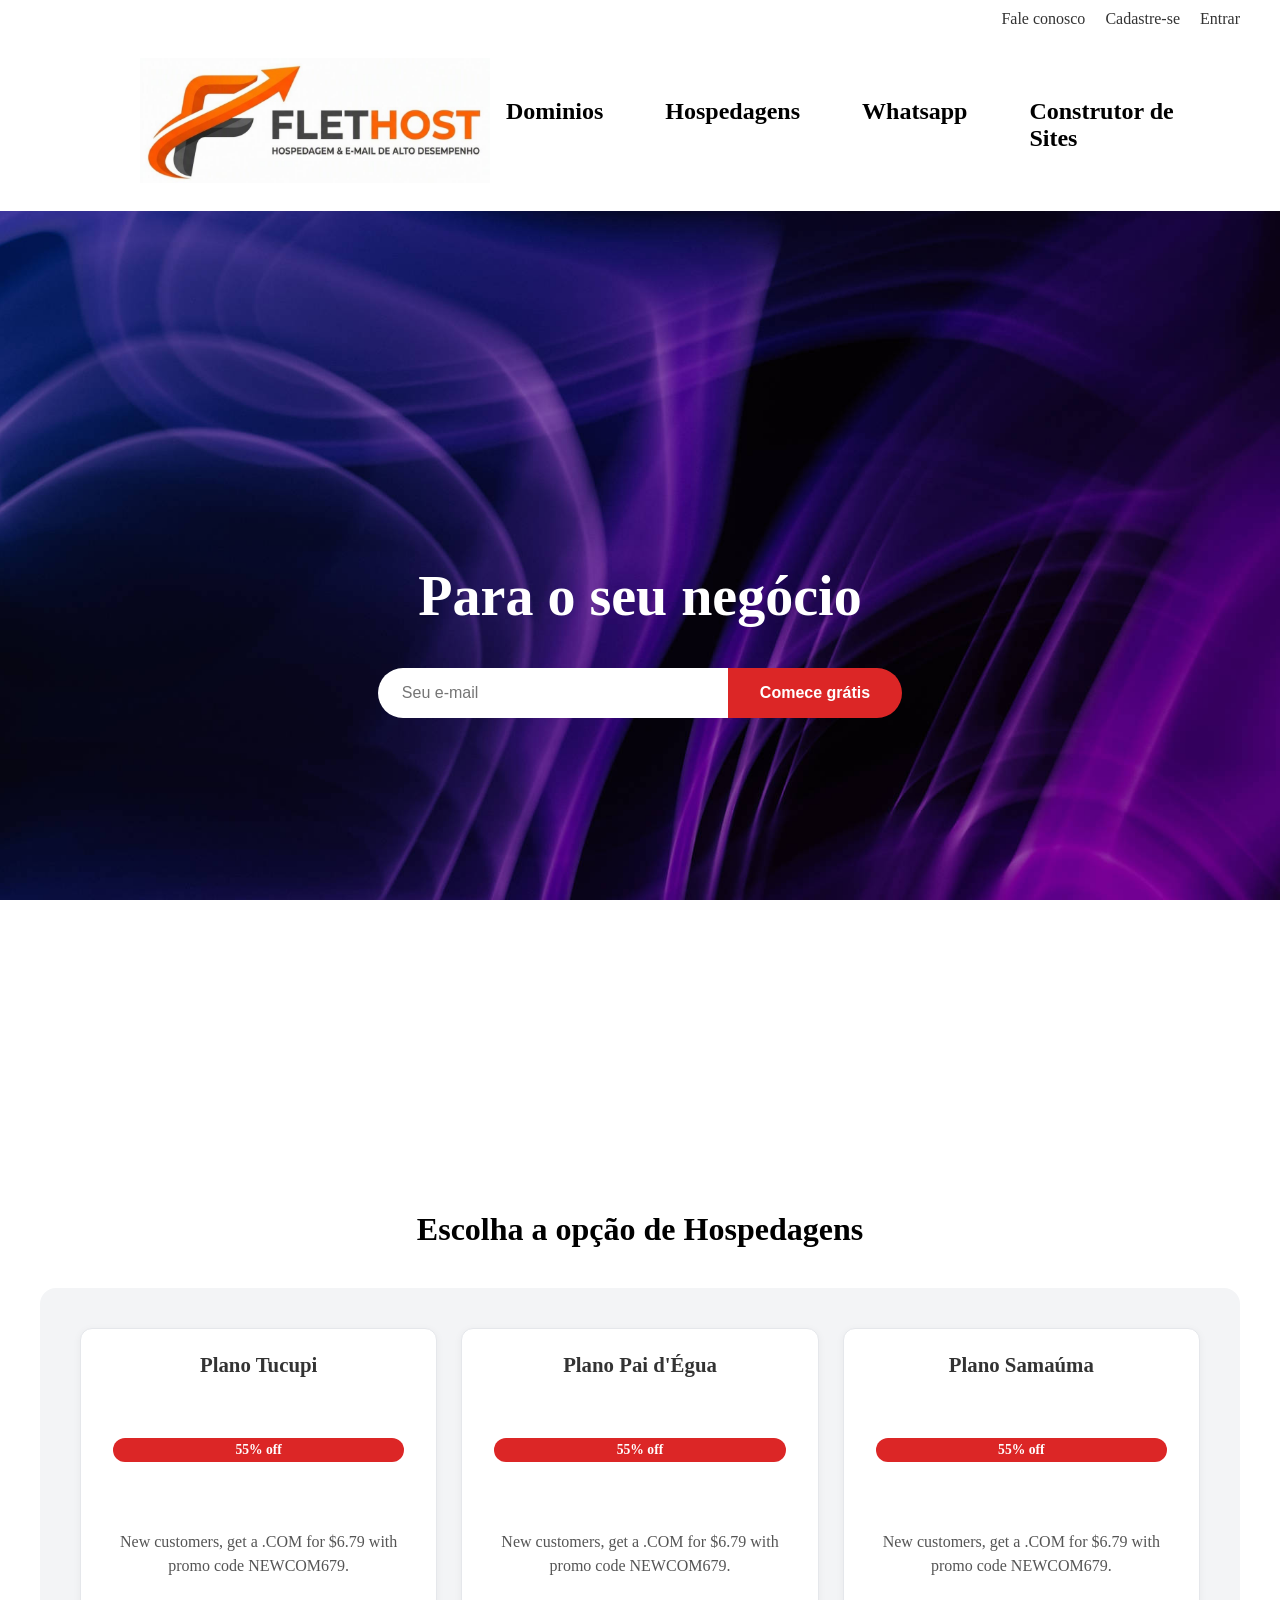
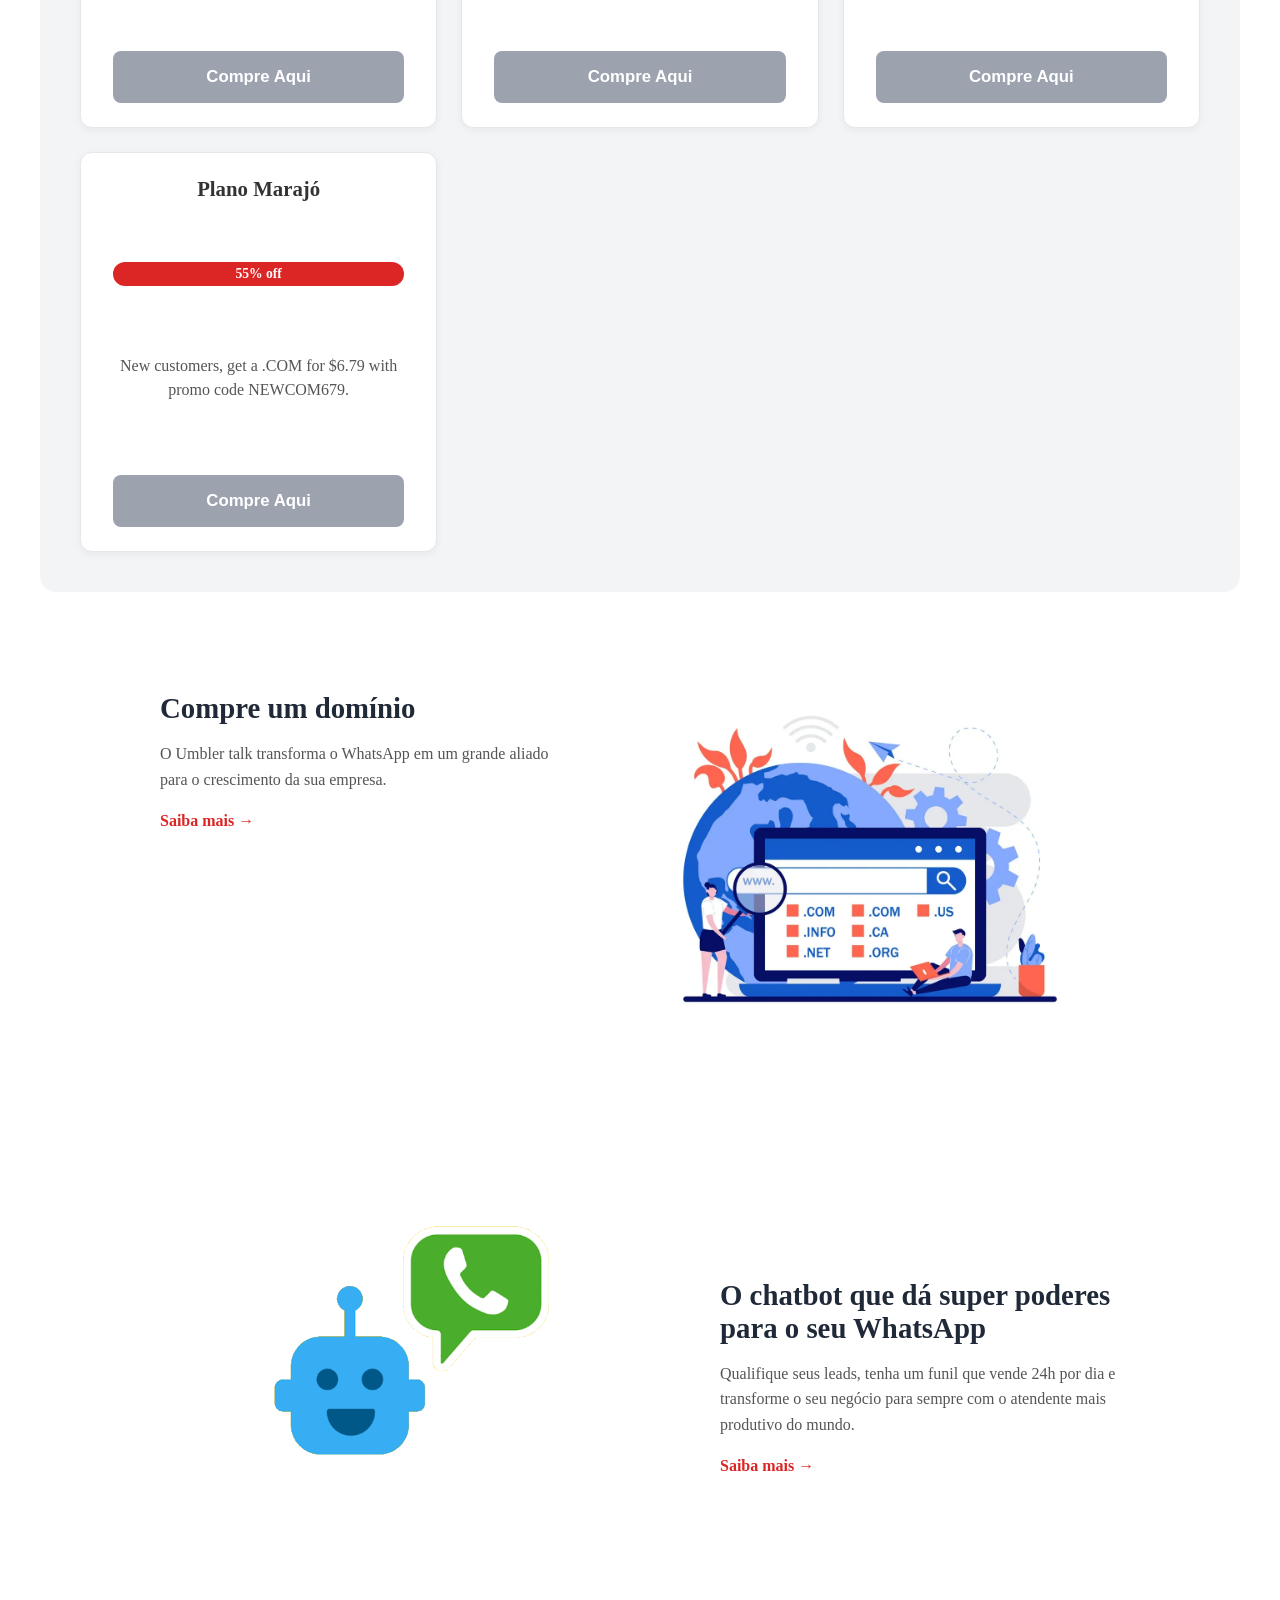
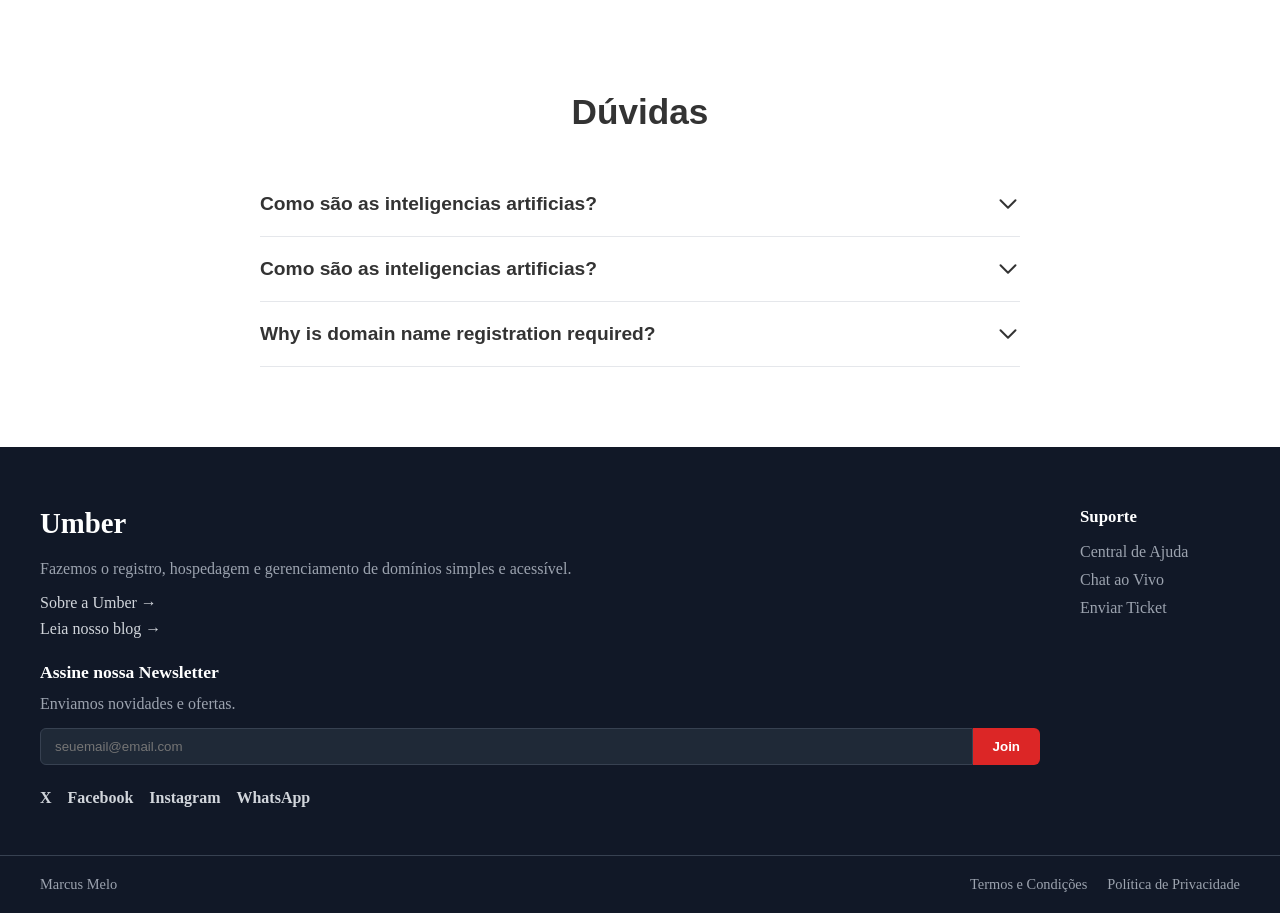
<file: index.html>
<!DOCTYPE html>
<html lang="en">

<head>
    <meta charset="UTF-8">
    <meta name="viewport" content="width=device-width, initial-scale=1.0">
    <link rel="stylesheet" href="Estilo/sytle.css">
    <title>Umber</title>
</head>

<body>

    <header>

        <div class="barra-topo">
            <a href="" class="link-topo">Fale conosco</a>
            <a href="" class="link-topo">Cadastre-se</a>
            <a href="" class="link-topo">Entrar</a>
        </div>

        <div class="barra-principal">
            <h1 class="imagem_logo">
                <img  src="Imagens/logo_flesthost.jpeg " alt="Logo Umber">
            </h1>

            <nav class="menu">
                <h2 class="elementos">Dominios</h2>
                <h2 class="elementos">Hospedagens</h2>
                <h2 class="elementos">Whatsapp</h2>
                <h2 class="elementos">Construtor de Sites</h2>
            </nav>
        </div>

    </header>

    <section class="inicio">

        <h1 class="titulo">Para o seu negócio</h1>

        <form class="cadastro">
            <input type="email" placeholder="Seu e-mail" required>
            <button type="submit">Comece grátis</button>
        </form>

    </section>

    <h1 class="titulo2">Escolha a opção de Hospedagens</h1>

    <div class="cartoes">

        <div class="card-destaque">
            <h2 class="badge badge-verde">Plano Tucupi</h2>
            <h3 class="badge badge-vermelho">55% off</h3>
            <p class="texto-destaque">New customers, get a .COM for $6.79 with promo code NEWCOM679.</p>
            <button class="butao">Compre Aqui</button>
        </div>

        <div class="card-destaque">
            <h2 class="badge badge-verde">Plano Pai d'Égua</h2>
            <h3 class="badge badge-vermelho">55% off</h3>
            <p class="texto-destaque">New customers, get a .COM for $6.79 with promo code NEWCOM679.</p>
            <button class="butao">Compre Aqui</button>
        </div>

        <div class="card-destaque">
            <h2 class="badge badge-verde">Plano Samaúma</h2>
            <h3 class="badge badge-vermelho">55% off</h3>
            <p class="texto-destaque">New customers, get a .COM for $6.79 with promo code NEWCOM679.</p>
            <button class="butao">Compre Aqui</button>
        </div>

        <div class="card-destaque">
            <h2 class="badge badge-verde">Plano Marajó</h2>
            <h3 class="badge badge-vermelho">55% off</h3>
            <p class="texto-destaque">New customers, get a .COM for $6.79 with promo code NEWCOM679.</p>
            <button class="butao">Compre Aqui</button>
        </div>

    </div>

    <div class="secao-imagem-texto">

        <div class="imagem-container">
            <img src="Imagens/Dominio-Web-Sua-Marca-Depende-Dele-Guia-com-Dicas-e-Truques.webp" alt="Buy a domain">
        </div>

        <div class="texto-container">
            <h2>Compre um domínio</h2>
            <p>
                O Umbler talk transforma o WhatsApp em um grande aliado para o crescimento da sua empresa.
            </p>
            <a href="" class="link-destaque">Saiba mais →</a>
        </div>

    </div>

    <div class="secao-imagem-texto">

        <div class="imagem-container">
    <img src="Imagens/zap_bot.png" alt="Chatbot WhatsApp" style="border-radius: 20px;">
        </div>

        <div class="texto-container">
            <h2>O chatbot que dá super poderes para o seu WhatsApp</h2>
            <p>
                Qualifique seus leads, tenha um funil que vende 24h por dia e transforme o seu negócio para sempre com o atendente mais produtivo do mundo.
            </p>
            <a href="" class="link-destaque">Saiba mais →</a>
        </div>

    </div>

    <div class="suporte">

        <h2>Dúvidas</h2>

        <details class="pergunta">
            <summary>Como são as inteligencias artificias?</summary>
            <p>Sua inteligência artificial será capaz de qualificar leads, agendar reuniões, tirar dúvidas e direcionar clientes ao checkout ou ao vendedor adequado, sempre interagindo de forma precisa e empática.</p>
        </details>

        <details class="pergunta">
            <summary>Como são as inteligencias artificias?</summary>
            <p>Sua inteligência artificial será capaz de qualificar leads, agendar reuniões, tirar dúvidas e direcionar clientes ao checkout ou ao vendedor adequado, sempre interagindo de forma precisa e empática.</p>
        </details>

        <details class="pergunta">
            <summary>Why is domain name registration required?</summary>
            <p>Sua inteligência artificial será capaz de qualificar leads, agendar reuniões, tirar dúvidas e direcionar clientes ao checkout ou ao vendedor adequado, sempre interagindo de forma precisa e empática.</p>
        </details>

    </div>

    <footer class="rodape">

        <div class="rodape-sobre">
            <h2 class="logo-rodape">Umber</h2>
            <p>Fazemos o registro, hospedagem e gerenciamento de domínios simples e acessível.</p>

            <a href="">Sobre a Umber →</a>
            <a href="">Leia nosso blog →</a>

            <div class="newsletter-rodape">
                <h3>Assine nossa Newsletter</h3>
                <p>Enviamos novidades e ofertas.</p>
                <form>
                    <input type="email" placeholder="seuemail@email.com">
                    <button type="submit">Join</button>
                </form>
            </div>

            <div class="redes-sociais">
                <a href="">X</a>
                <a href="">Facebook</a>
                <a href="">Instagram</a>
                <a href="">WhatsApp</a>
            </div>
        </div>

        <div class="rodape-coluna">
            <h3>Suporte</h3>
            <a href="">Central de Ajuda</a>
            <a href="">Chat ao Vivo</a>
            <a href="">Enviar Ticket</a>
        </div>

    </footer>

    <div class="rodape-final">
        <p>Marcus Melo</p>
        <div class="links-legais">
            <a href="">Termos e Condições</a>
            <a href="">Política de Privacidade</a>
        </div>
    </div>

</body>

</html>
</file>
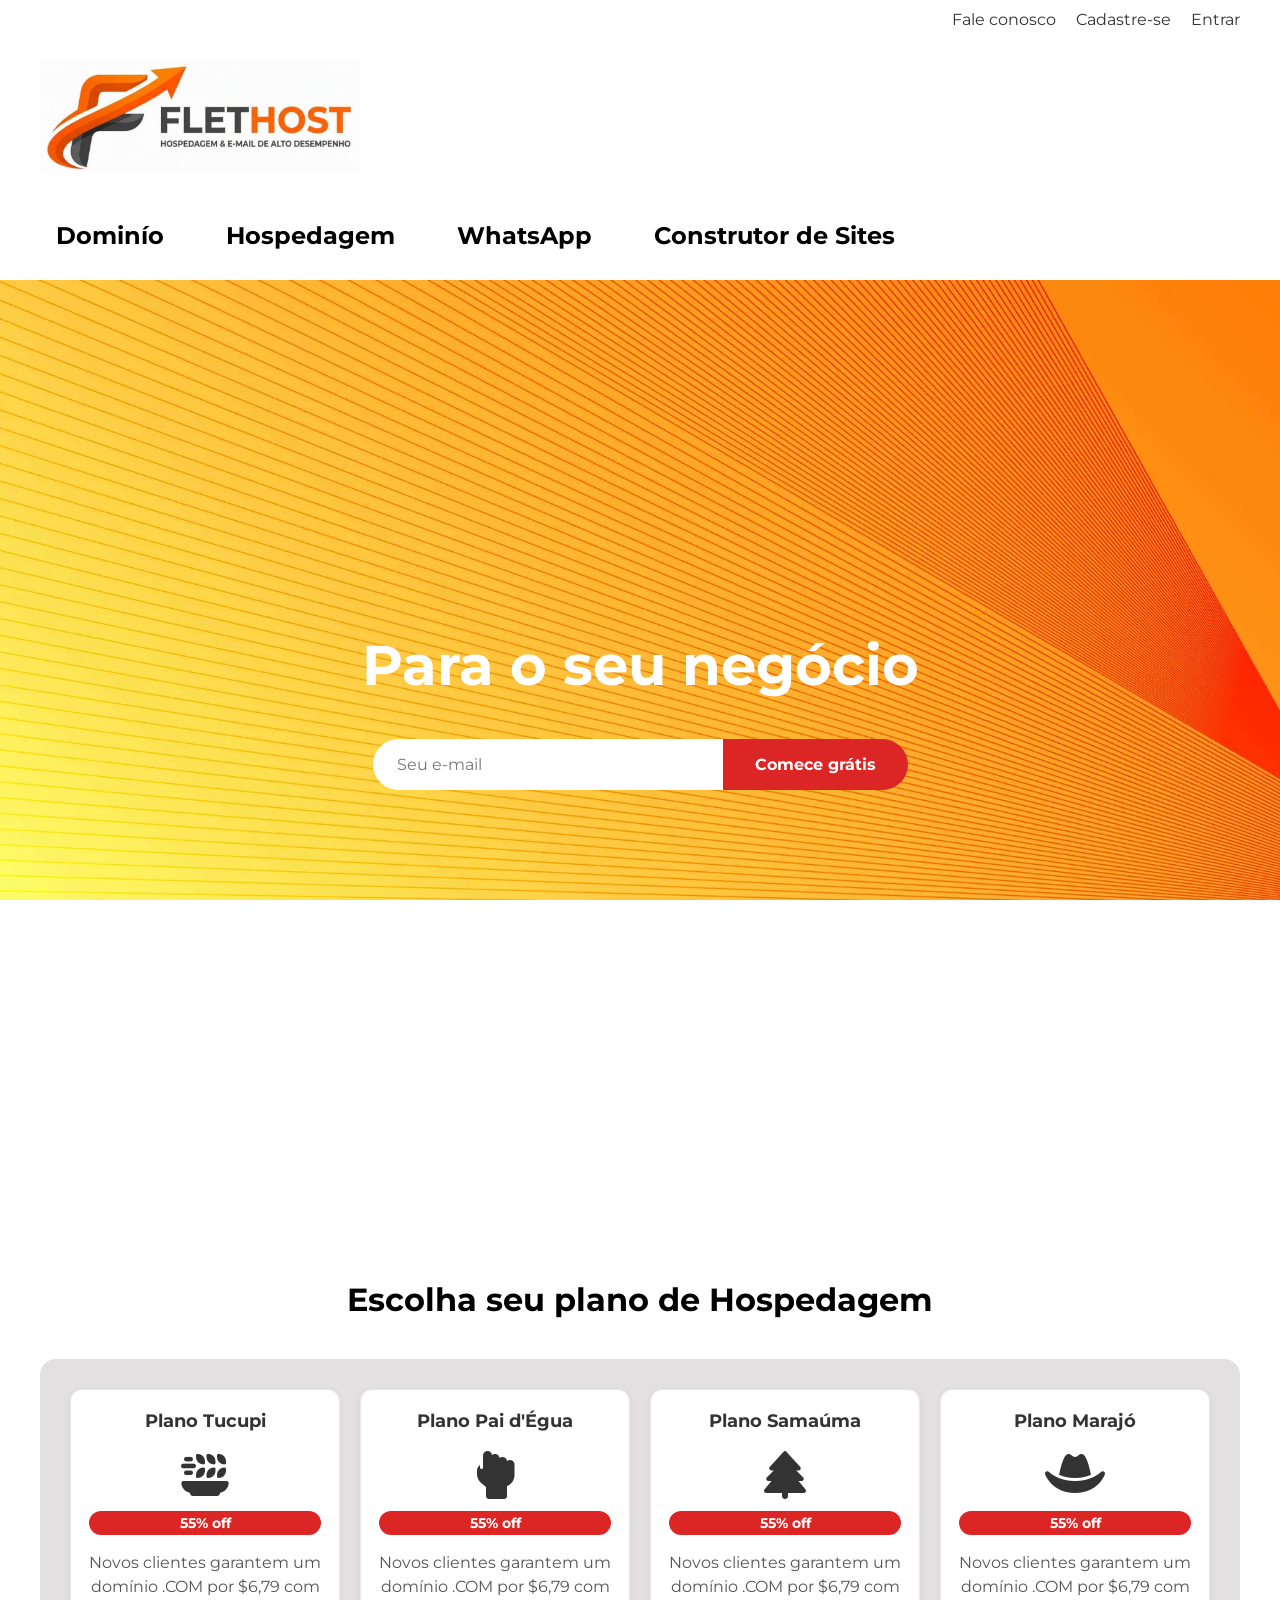
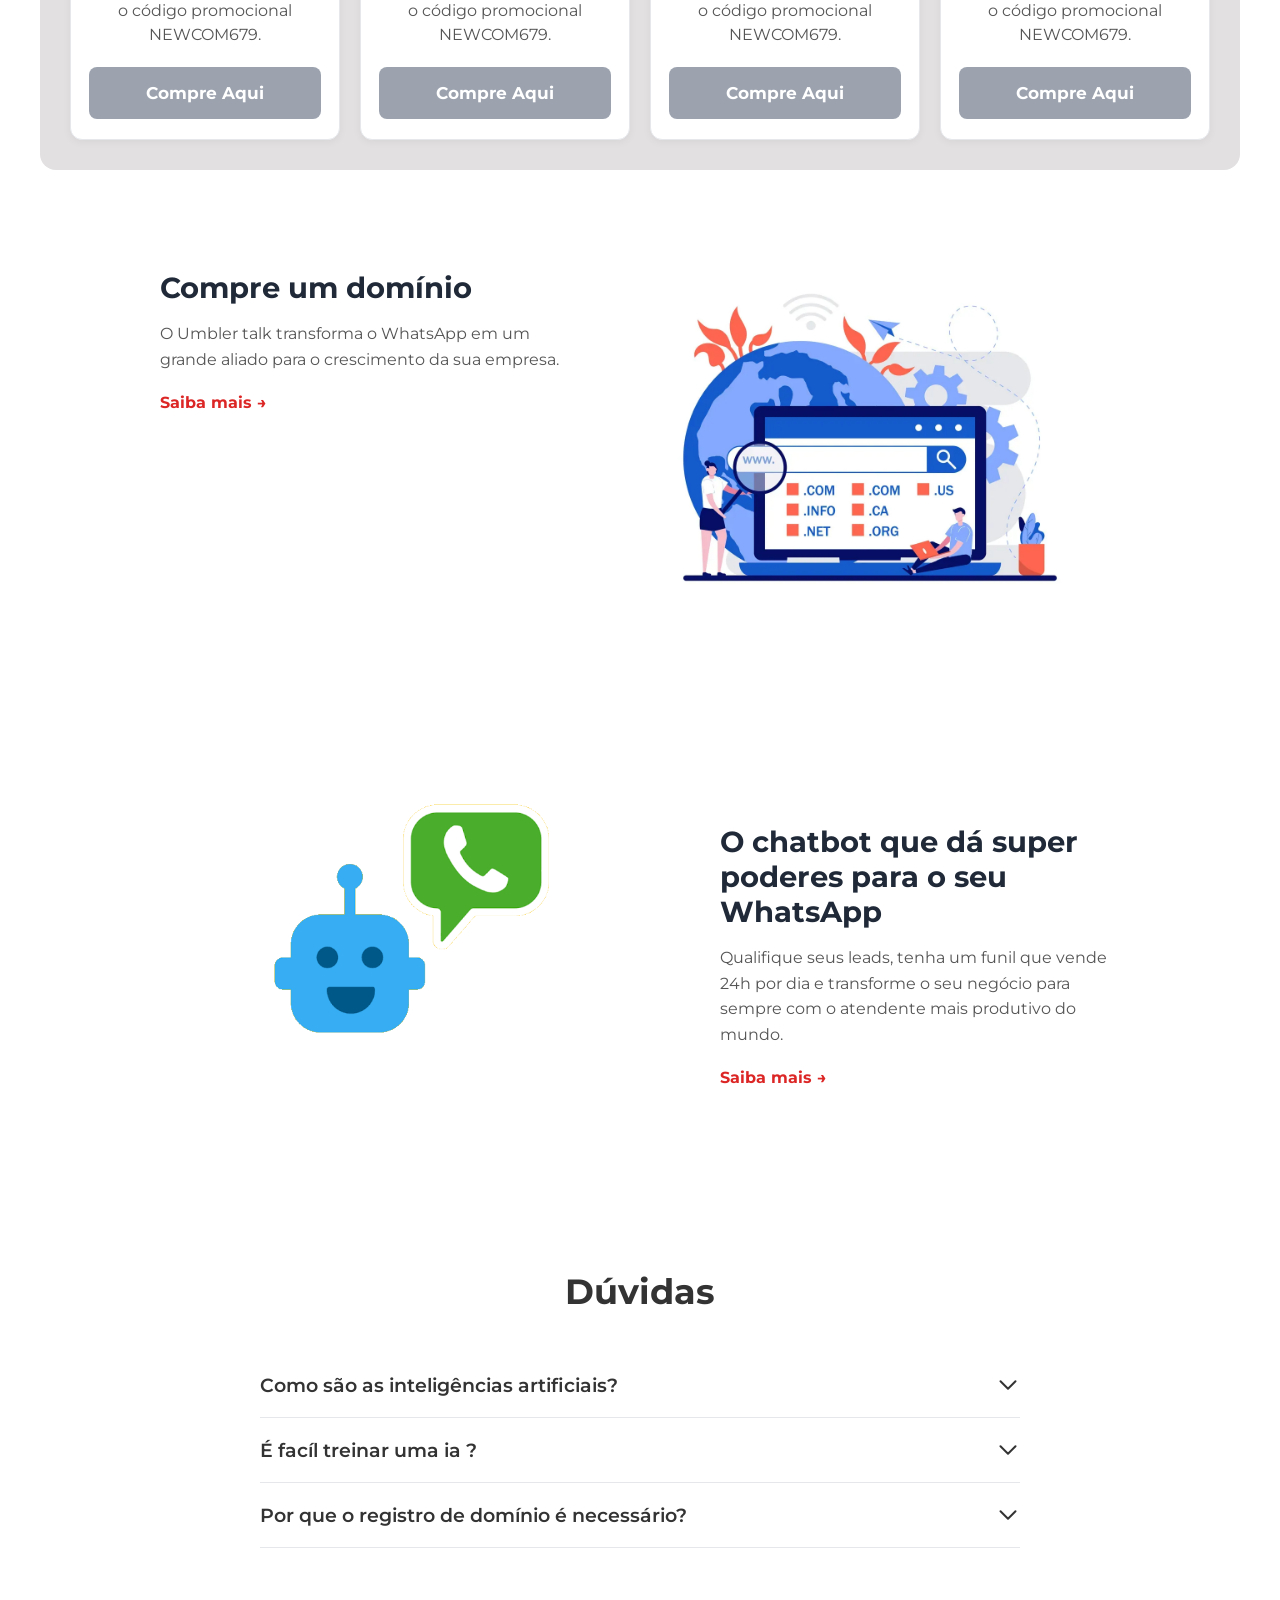
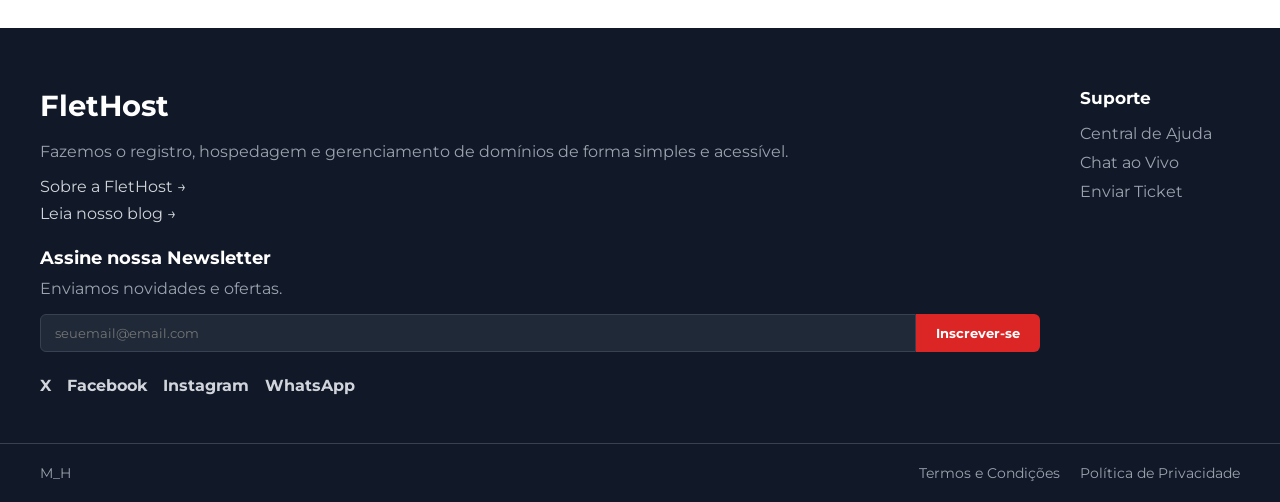
<file: desafio_est-gio-VERSÃO 3/index.html>
<!DOCTYPE html>
<html lang="pt-br">

<head>
    <meta charset="UTF-8">
    <meta name="viewport" content="width=device-width, initial-scale=1.0">
    <link rel="stylesheet" href="https://cdnjs.cloudflare.com/ajax/libs/font-awesome/6.5.1/css/all.min.css">
    <link rel="stylesheet" href="Estilo/sytle.css">
    <title>FletHost</title>
</head>

<body>

    <header>

        <div class="barra-topo">
            <a href="" class="link-topo">Fale conosco</a>
            <a href="" class="link-topo">Cadastre-se</a>
            <a href="" class="link-topo">Entrar</a>
        </div>

        <div class="barra-principal">
            <h1 class="imagem_logo">
                <a href="index.html">
                    <img src="Imagens/logo_flesthost.jpeg" alt="Logo FletHost">
                </a>
            </h1>

            <nav class="menu">
                <a href="dominios.html" style="text-decoration: none; color: inherit;">
                    <h2 class="elementos">Dominío</h2>
                </a>

                <a href="Hospedagem.html" style="text-decoration: none; color: inherit;">
                    <h2 class="elementos">Hospedagem</h2>
                </a>
                <h2 class="elementos">WhatsApp</h2>
                <h2 class="elementos">Construtor de Sites</h2>
            </nav>
    </header>

    <section class="inicio">

        <h1 class="titulo">Para o seu negócio</h1>

        <form class="cadastro">
            <input type="email" placeholder="Seu e-mail" required>
            <button type="submit">Comece grátis</button>
        </form>

    </section>

    <h1 class="titulo2">Escolha seu plano de Hospedagem</h1>

    <div class="cartoes">

        <div class="card-destaque">
            <h2 class="badge badge-verde">Plano Tucupi</h2>
            <i class="fa-solid fa-plate-wheat icone-plano"></i>
            <h3 class="badge badge-vermelho">55% off</h3>
            <p class="texto-destaque">Novos clientes garantem um domínio .COM por $6,79 com o código promocional
                NEWCOM679.</p>
            <button class="butao">Compre Aqui</button>
        </div>

        <div class="card-destaque">
            <h2 class="badge badge-verde">Plano Pai d'Égua</h2>
            <i class="fa-solid fa-hand-back-fist icone-plano"></i>
            <h3 class="badge badge-vermelho">55% off</h3>
            <p class="texto-destaque">Novos clientes garantem um domínio .COM por $6,79 com o código promocional
                NEWCOM679.</p>
            <button class="butao">Compre Aqui</button>
        </div>

        <div class="card-destaque">
            <h2 class="badge badge-verde">Plano Samaúma</h2>
            <i class="fa-solid fa-tree icone-plano"></i>
            <h3 class="badge badge-vermelho">55% off</h3>
            <p class="texto-destaque">Novos clientes garantem um domínio .COM por $6,79 com o código promocional
                NEWCOM679.</p>
            <button class="butao">Compre Aqui</button>
        </div>

        <div class="card-destaque">
            <h2 class="badge badge-verde">Plano Marajó</h2>
            <i class="fa-solid fa-hat-cowboy icone-plano"></i>
            <h3 class="badge badge-vermelho">55% off</h3>
            <p class="texto-destaque">Novos clientes garantem um domínio .COM por $6,79 com o código promocional
                NEWCOM679.</p>
            <button class="butao">Compre Aqui</button>
        </div>

    </div>

    <div class="secao-imagem-texto">

        <div class="imagem-container">
            <img src="Imagens/Dominio-Web-Sua-Marca-Depende-Dele-Guia-com-Dicas-e-Truques.webp" alt="Buy a domain">
        </div>

        <div class="texto-container">
            <h2>Compre um domínio</h2>
            <p>
                O Umbler talk transforma o WhatsApp em um grande aliado para o crescimento da sua empresa.
            </p>
            <a href="" class="link-destaque">Saiba mais →</a>
        </div>

    </div>

    <div class="secao-imagem-texto">

        <div class="imagem-container">
            <img src="Imagens/zap_bot.png" alt="Chatbot WhatsApp" style="border-radius: 20px;">
        </div>

        <div class="texto-container">
            <h2>O chatbot que dá super poderes para o seu WhatsApp</h2>
            <p>
                Qualifique seus leads, tenha um funil que vende 24h por dia e transforme o seu negócio para sempre com o
                atendente mais produtivo do mundo.
            </p>
            <a href="" class="link-destaque">Saiba mais →</a>
        </div>

    </div>

    <div class="suporte">

        <h2>Dúvidas</h2>

        <details class="pergunta">
            <summary>Como são as inteligências artificiais?</summary>
            <p>Sua inteligência artificial será capaz de qualificar leads, agendar reuniões, tirar dúvidas e direcionar
                clientes ao checkout ou ao vendedor adequado, sempre interagindo de forma precisa e empática.</p>
        </details>

        <details class="pergunta">
            <summary>É facíl treinar uma ia ?</summary>
            <p>Treine e implante seus Agentes IA em horas, não semanas. O treinamento da sua IA será feito usando
                linguagem simples e natural, como se estivesse treinando um colega, sem necessidade de configurações
                manuais complicadas.</p>
        </details>

        <details class="pergunta">
            <summary>Por que o registro de domínio é necessário?</summary>
            <p>Sua inteligência artificial será capaz de qualificar leads, agendar reuniões, tirar dúvidas e direcionar
                clientes ao checkout ou ao vendedor adequado, sempre interagindo de forma precisa e empática.</p>
        </details>

    </div>

    <footer class="rodape">

        <div class="rodape-sobre">
            <h2 class="logo-rodape">FletHost</h2>
            <p>Fazemos o registro, hospedagem e gerenciamento de domínios de forma simples e acessível.</p>

            <a href="">Sobre a FletHost →</a>
            <a href="">Leia nosso blog →</a>

            <div class="newsletter-rodape">
                <h3>Assine nossa Newsletter</h3>
                <p>Enviamos novidades e ofertas.</p>
                <form>
                    <input type="email" placeholder="seuemail@email.com">
                    <button type="submit">Inscrever-se</button>
                </form>
            </div>

            <div class="redes-sociais">
                <a href="">X</a>
                <a href="">Facebook</a>
                <a href="">Instagram</a>
                <a href="">WhatsApp</a>
            </div>
        </div>

        <div class="rodape-coluna">
            <h3>Suporte</h3>
            <a href="">Central de Ajuda</a>
            <a href="">Chat ao Vivo</a>
            <a href="">Enviar Ticket</a>
        </div>

    </footer>

    <div class="rodape-final">
        <p>M_H</p>
        <div class="links-legais">
            <a href="">Termos e Condições</a>
            <a href="">Política de Privacidade</a>
        </div>
    </div>

</body>

</html>
</file>
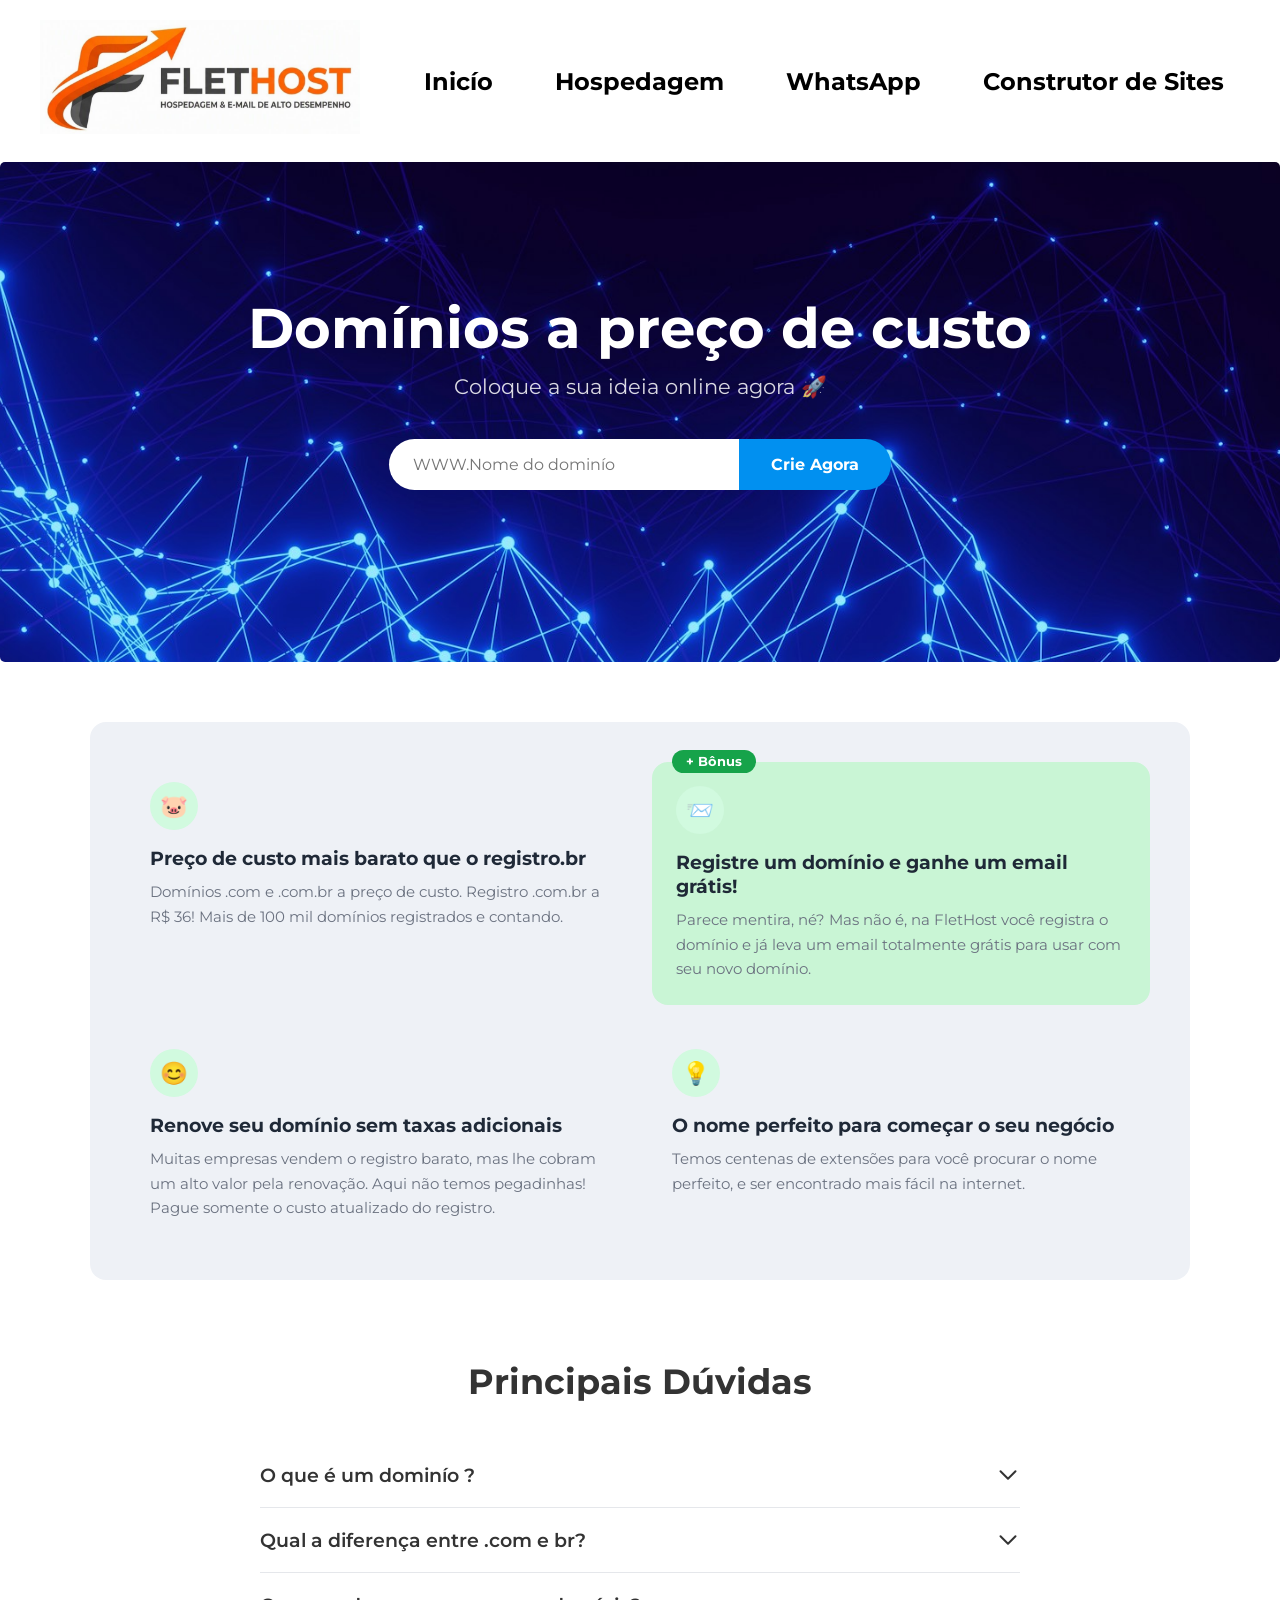
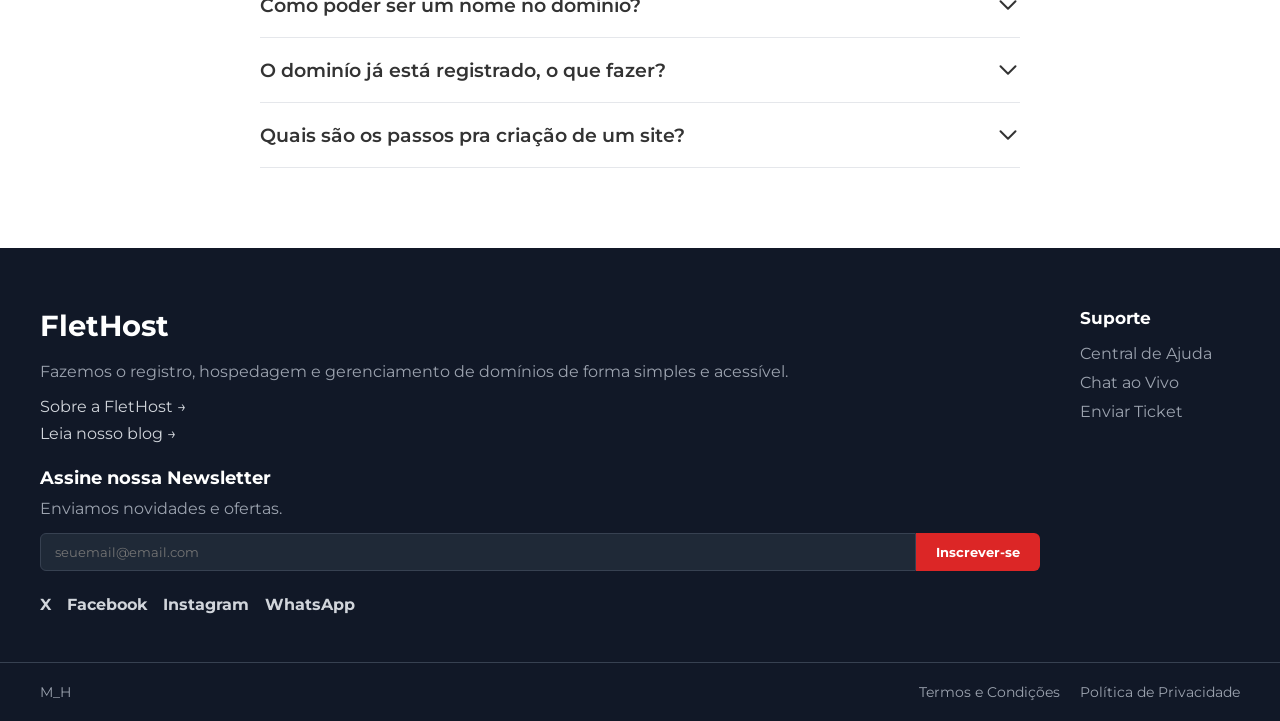
<file: desafio_est-gio-VERSÃO 3/dominios.html>
<!DOCTYPE html>
<html lang="en">

<head>
    <meta charset="UTF-8">
    <meta name="viewport" content="width=device-width, initial-scale=1.0">
    <link rel="stylesheet" href="Estilo/sytle.css">
    <link rel="stylesheet" href="Estilo/estilo_dominio.css">

    <title>Domínios</title>
</head>

<body>

    <header>

        <div class="barra-principal">
            <h1 class="imagem_logo">
                <a href="index.html">
                    <img src="Imagens/logo_flesthost.jpeg" alt="Logo FletHost">
                </a>
            </h1>
            <nav class="menu">
                <a href="index.html" style="text-decoration: none; color: inherit;">
                    <h2 class="elementos">Inicío</h2>
                </a>
                
                <a href="Hospedagem.html" style="text-decoration: none; color: inherit;">
                    <h2 class="elementos">Hospedagem</h2>
                </a>
                <h2 class="elementos">WhatsApp</h2>
                <h2 class="elementos">Construtor de Sites</h2>
            </nav>
        </div>

    </header>

    <section class="inicio">

        <h1 class="titulo">Domínios a preço de custo</h1>
        <h2 class="subtitulo">Coloque a sua ideia online agora 🚀</h2>

        <form class="cadastro">
            <input type="email" placeholder="WWW.Nome do dominío" required>
            <button type="submit">Crie Agora</button>
        </form>

    </section>

    <section class="beneficios">

        <div class="beneficio-card">
            <div class="beneficio-icone">🐷</div>
            <h3>Preço de custo mais barato que o registro.br</h3>
            <p>Domínios .com e .com.br a preço de custo. Registro .com.br a R$ 36! Mais de 100 mil domínios registrados
                e contando.</p>
        </div>

        <div class="beneficio-card beneficio-destaque">
            <span class="beneficio-badge">+ Bônus</span>
            <div class="beneficio-icone">📨</div>
            <h3>Registre um domínio e ganhe um email grátis!</h3>
            <p>Parece mentira, né? Mas não é, na FletHost você registra o domínio e já leva um email totalmente grátis
                para usar com seu novo domínio.</p>
        </div>

        <div class="beneficio-card">
            <div class="beneficio-icone">😊</div>
            <h3>Renove seu domínio sem taxas adicionais</h3>
            <p>Muitas empresas vendem o registro barato, mas lhe cobram um alto valor pela renovação. Aqui não temos
                pegadinhas! Pague somente o custo atualizado do registro.</p>
        </div>

        <div class="beneficio-card">
            <div class="beneficio-icone">💡</div>
            <h3>O nome perfeito para começar o seu negócio</h3>
            <p>Temos centenas de extensões para você procurar o nome perfeito, e ser encontrado mais fácil na internet.
            </p>
        </div>

    </section>
    <div class="suporte">

        <h2>Principais Dúvidas</h2>

        <details class="pergunta">
            <summary>O que é um dominío ?</summary>
            <p>Domínio é o nome da sua empresa na Internet. Exemplo: "umbler.com.br". Ele serve como endereço de seu
                site "www.suaempresa.com" e também é usado para ter emails profissionais "seunome@suaempresa.com".

                Extensões de domínio podem fazer um diferencial para o seu negócio.</p>
        </details>

        <details class="pergunta">
            <summary>Qual a diferença entre .com e br?</summary>
            <p>Tecnicamente não existe diferença entre o .com e o .com.br, ambos funcionam em qualquer lugar do mundo. A
                principal diferença é que o ".com.br" é mais barato de registrar que o ".com".</p>
        </details>

        <details class="pergunta">
            <summary>Como poder ser um nome no domínio?</summary>
            <p>Para registrar um domínio é necessário seguir algumas regras:

                O domínio deve conter no mínimo 3 e no máximo 26 caracteres válidos (letras, números e hífen).
                O nome do domínio não pode conter letras maiúsculas, acentuação, espaço ou caracteres especiais,
                exemplo: "_ , & @".
                Existem mais algumas regras específicas de cada tipo de domínio, mas não se preocupe, digite o nome que
                deseja na pesquisa acima que ela irá avisar se algo estiver errado.</p>
        </details>

        <details class="pergunta">
            <summary>O dominío já está registrado, o que fazer?</summary>
            <p>Você tem 3 opções neste caso:

                Registrar o mesmo nome em outras extensões, como ".net", ".info", ".adv.br".
                Tentar uma variação, exemplo: Uma empresa de consultoria que se chama "Prime" e fica em SP, poderia
                tentar: primeconsultoria.com, prime-sp.com, consultoriaprime.com, etc.
                Encontrar quem registrou o domínio e tentar comprá-lo desta pessoa ou empresa. Esta opção é sempre a
                mais difícil e pode ser bem caro.</p>


        </details>
        <details class="pergunta">
            <summary>Quais são os passos pra criação de um site?</summary>
            <p>O primeiro passo é registrar um domínio.
                <br>Depois você precisa construir o seu site.
                <br>E por último é só contratar uma hospedagem.
            </p>
        </details>

    </div>



    </div>

    <footer class="rodape">

        <div class="rodape-sobre">
            <h2 class="logo-rodape">FletHost</h2>
            <p>Fazemos o registro, hospedagem e gerenciamento de domínios de forma simples e acessível.</p>

            <a href="">Sobre a FletHost →</a>
            <a href="">Leia nosso blog →</a>

            <div class="newsletter-rodape">
                <h3>Assine nossa Newsletter</h3>
                <p>Enviamos novidades e ofertas.</p>
                <form>
                    <input type="email" placeholder="seuemail@email.com">
                    <button type="submit">Inscrever-se</button>
                </form>
            </div>

            <div class="redes-sociais">
                <a href="">X</a>
                <a href="">Facebook</a>
                <a href="">Instagram</a>
                <a href="">WhatsApp</a>
            </div>
        </div>

        <div class="rodape-coluna">
            <h3>Suporte</h3>
            <a href="">Central de Ajuda</a>
            <a href="">Chat ao Vivo</a>
            <a href="">Enviar Ticket</a>
        </div>

    </footer>

    <div class="rodape-final">
        <p>M_H</p>
        <div class="links-legais">
            <a href="">Termos e Condições</a>
            <a href="">Política de Privacidade</a>
        </div>
    </div>

</body>

</html>
</file>
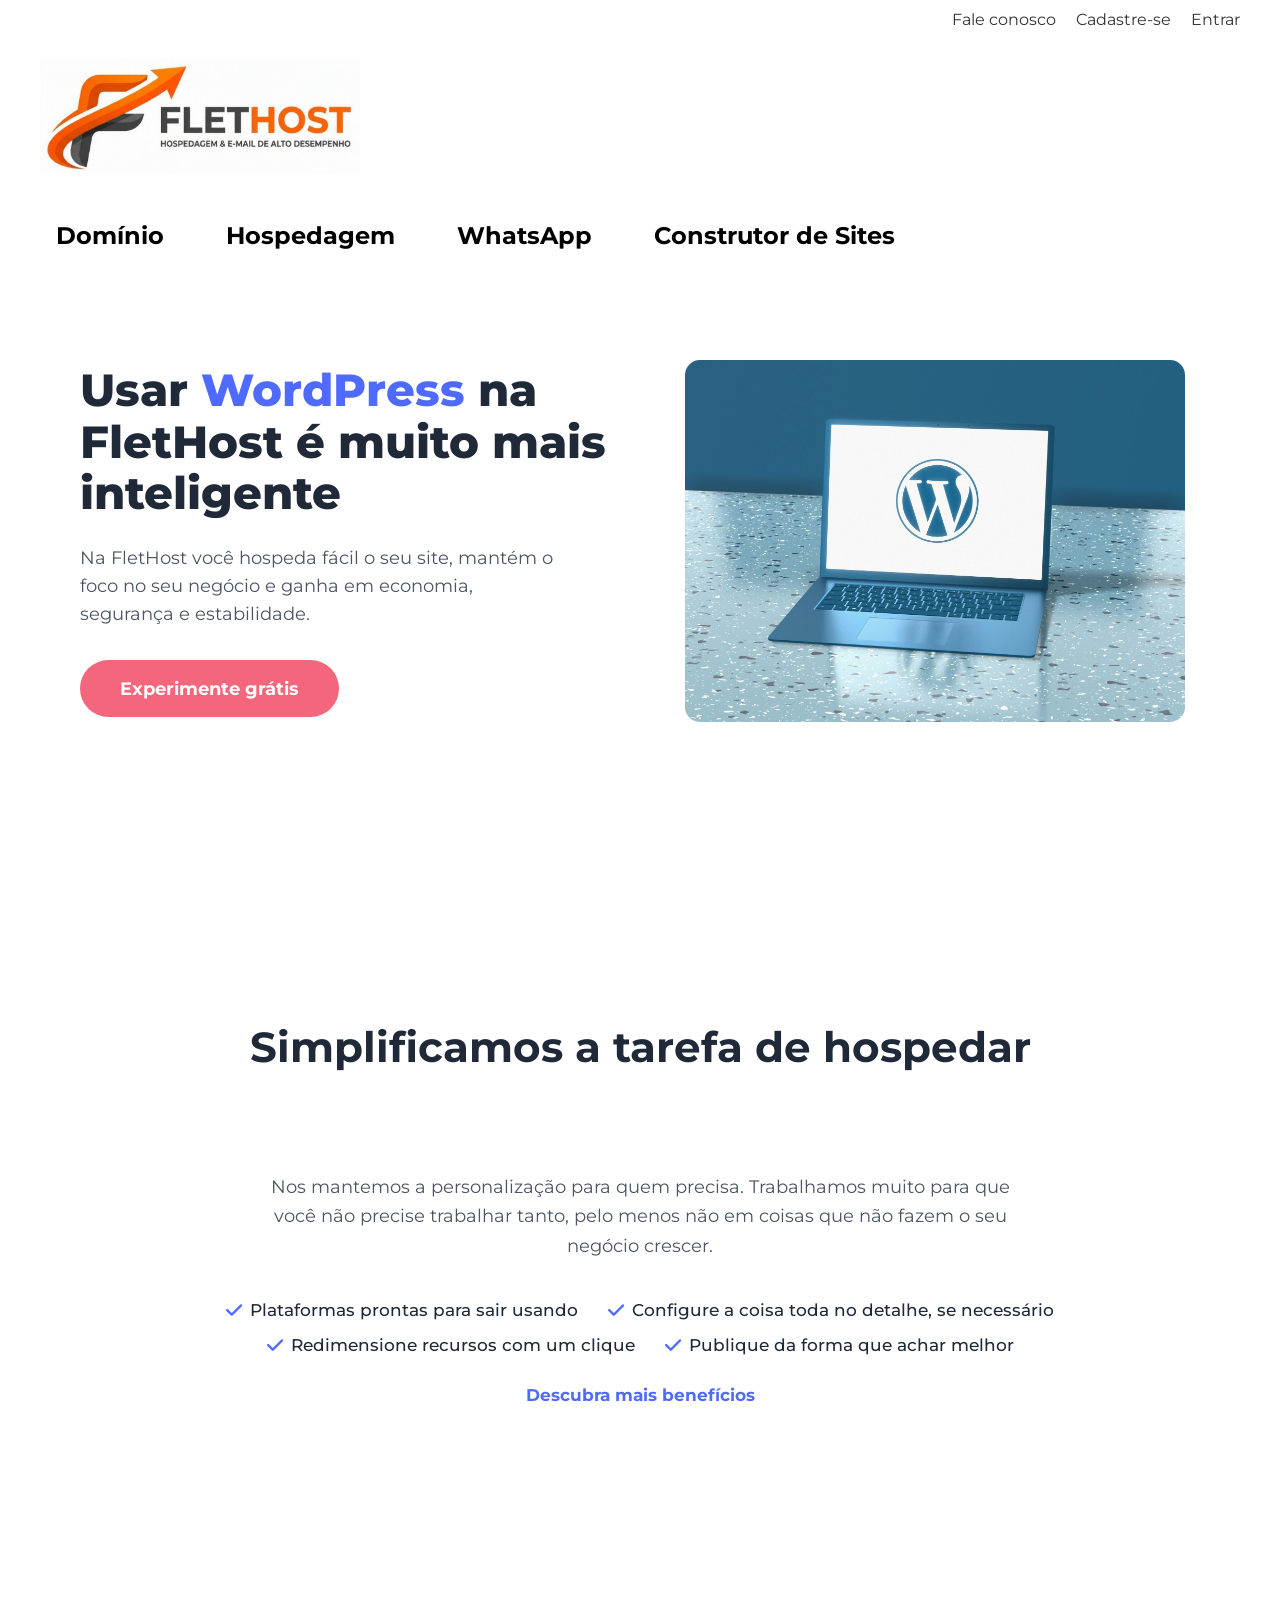
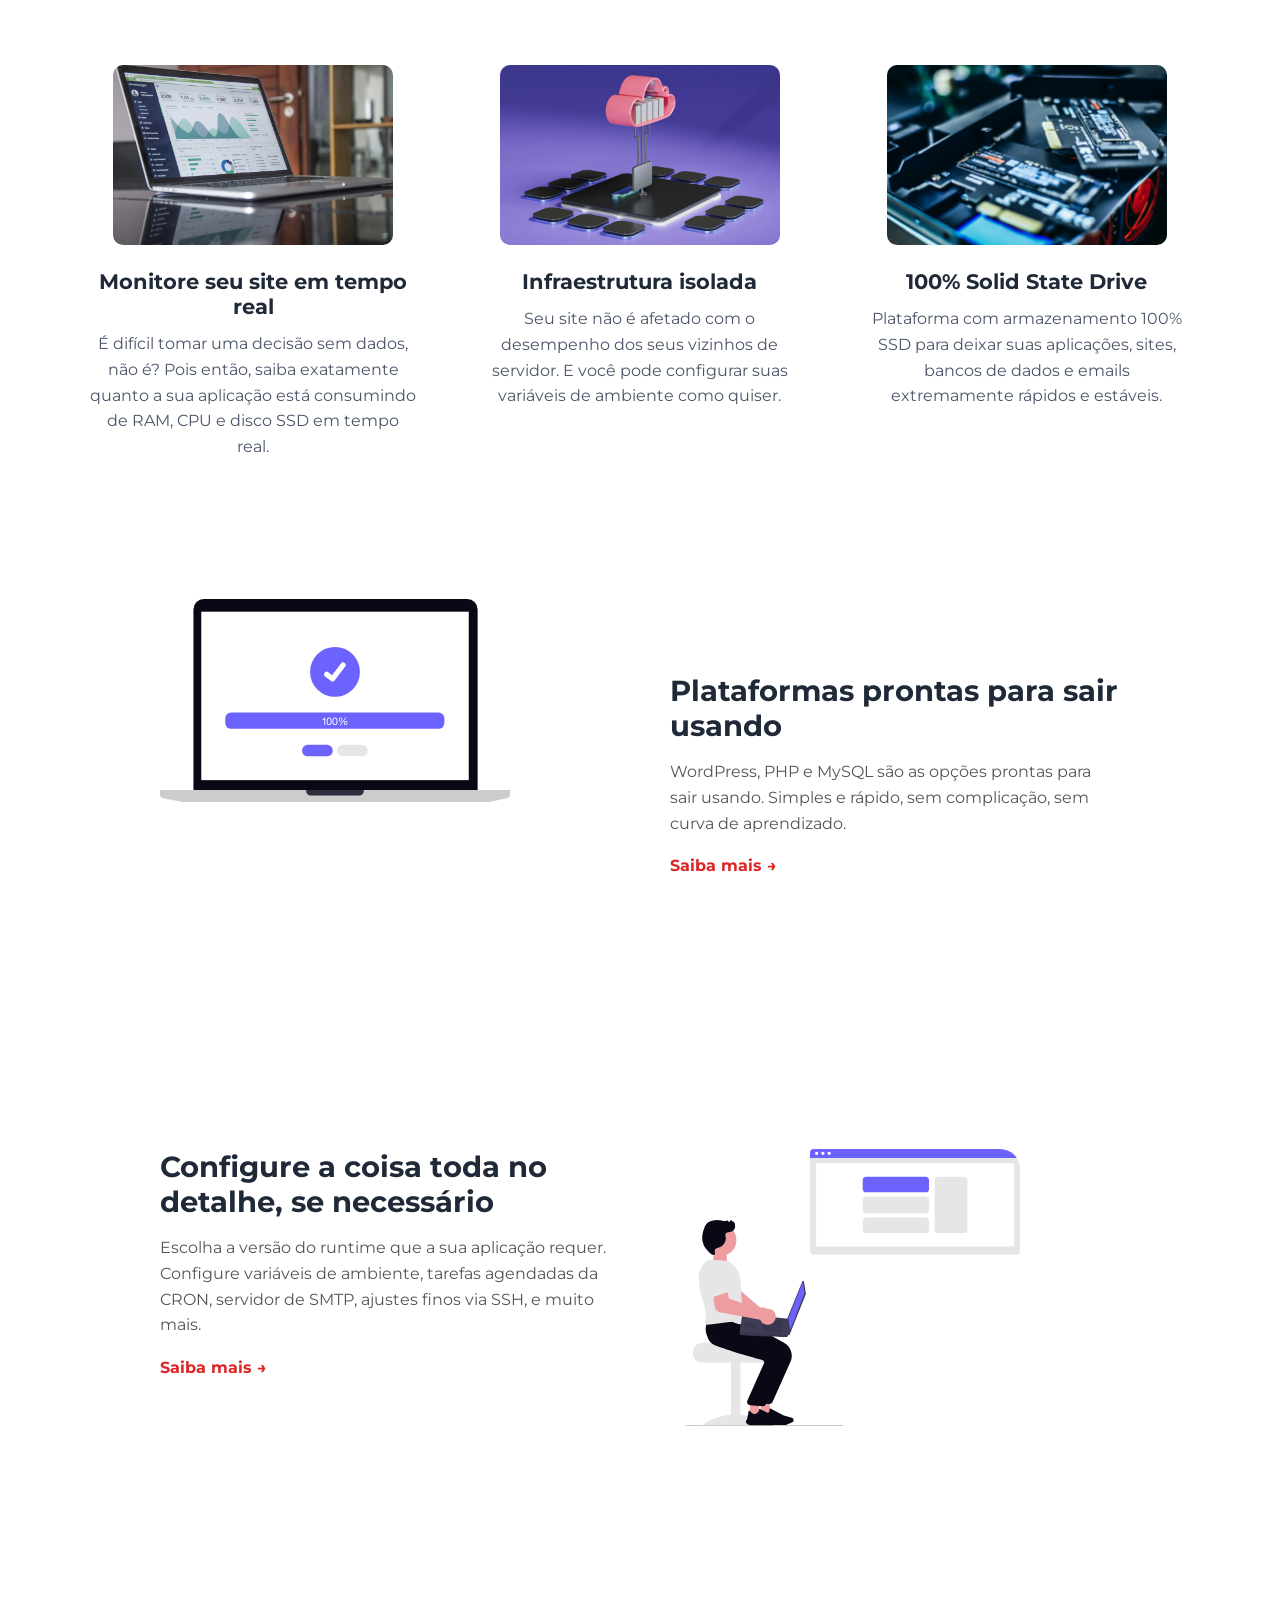
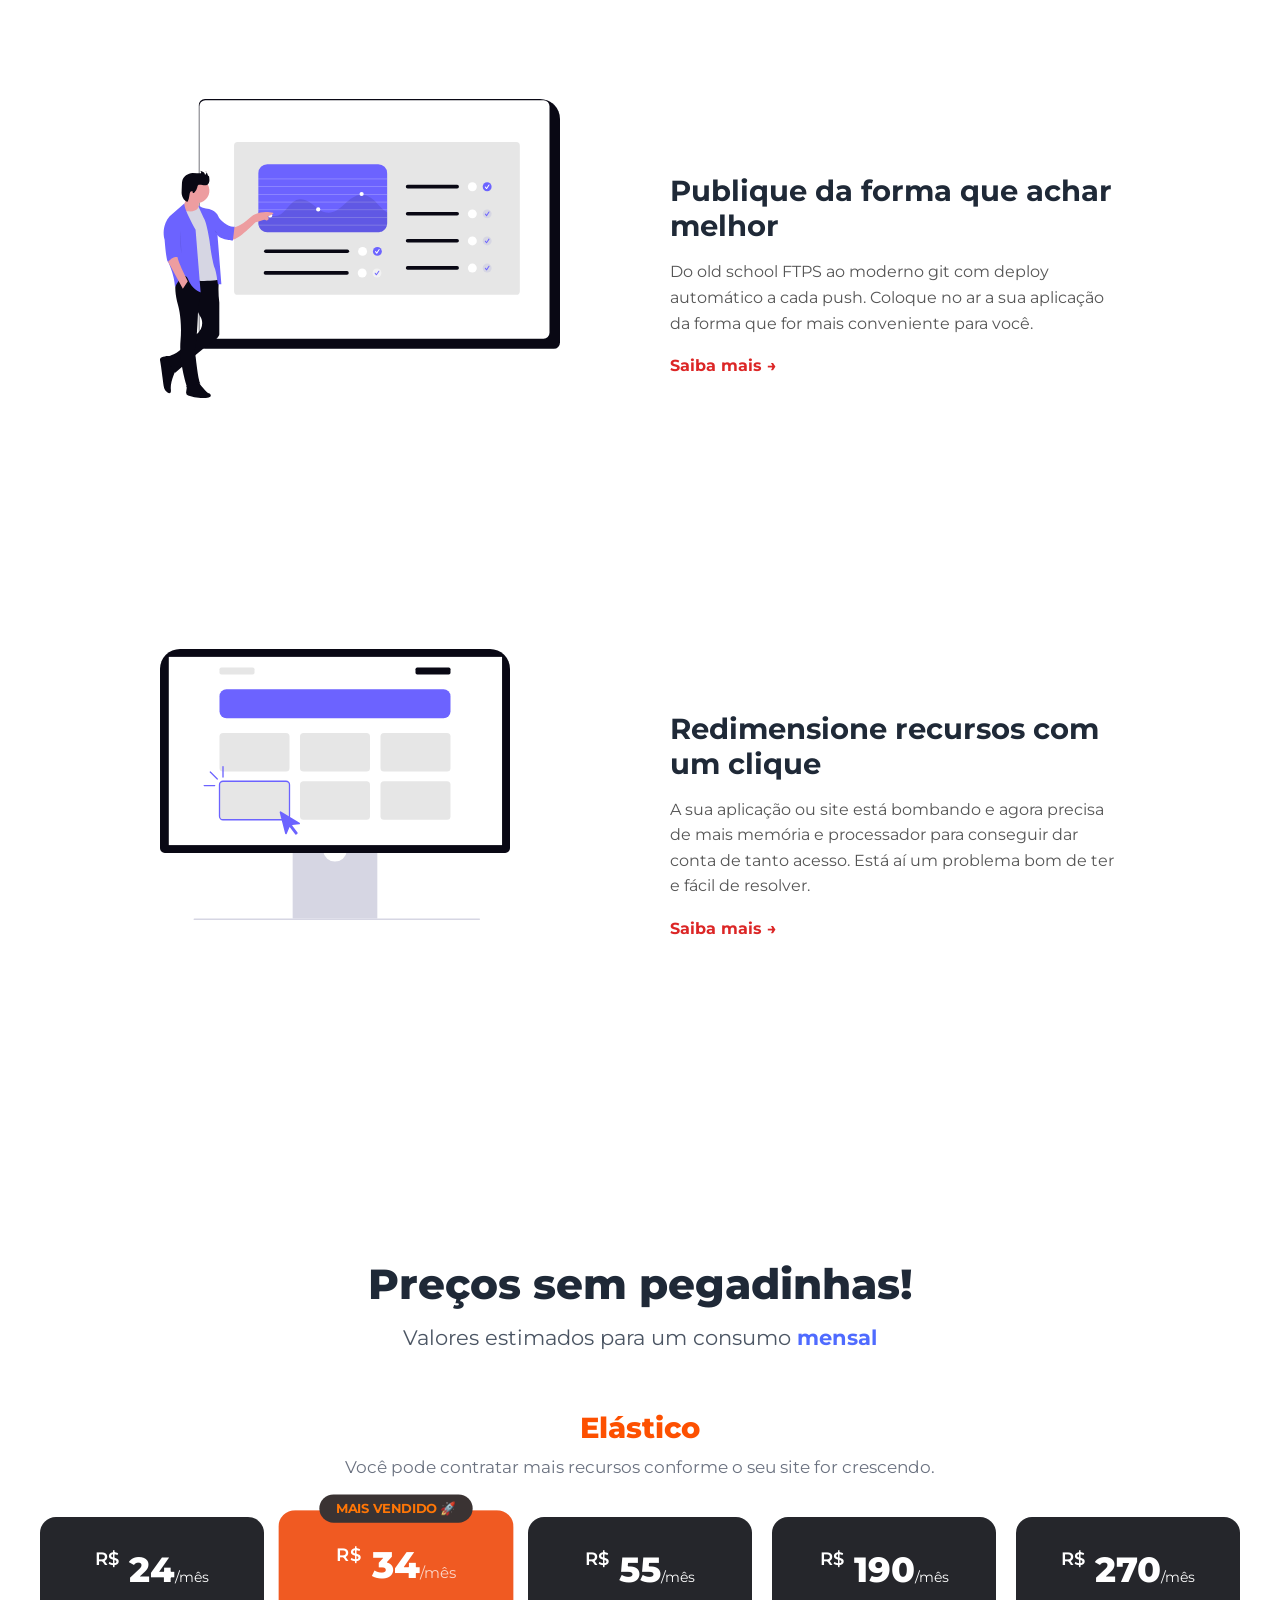
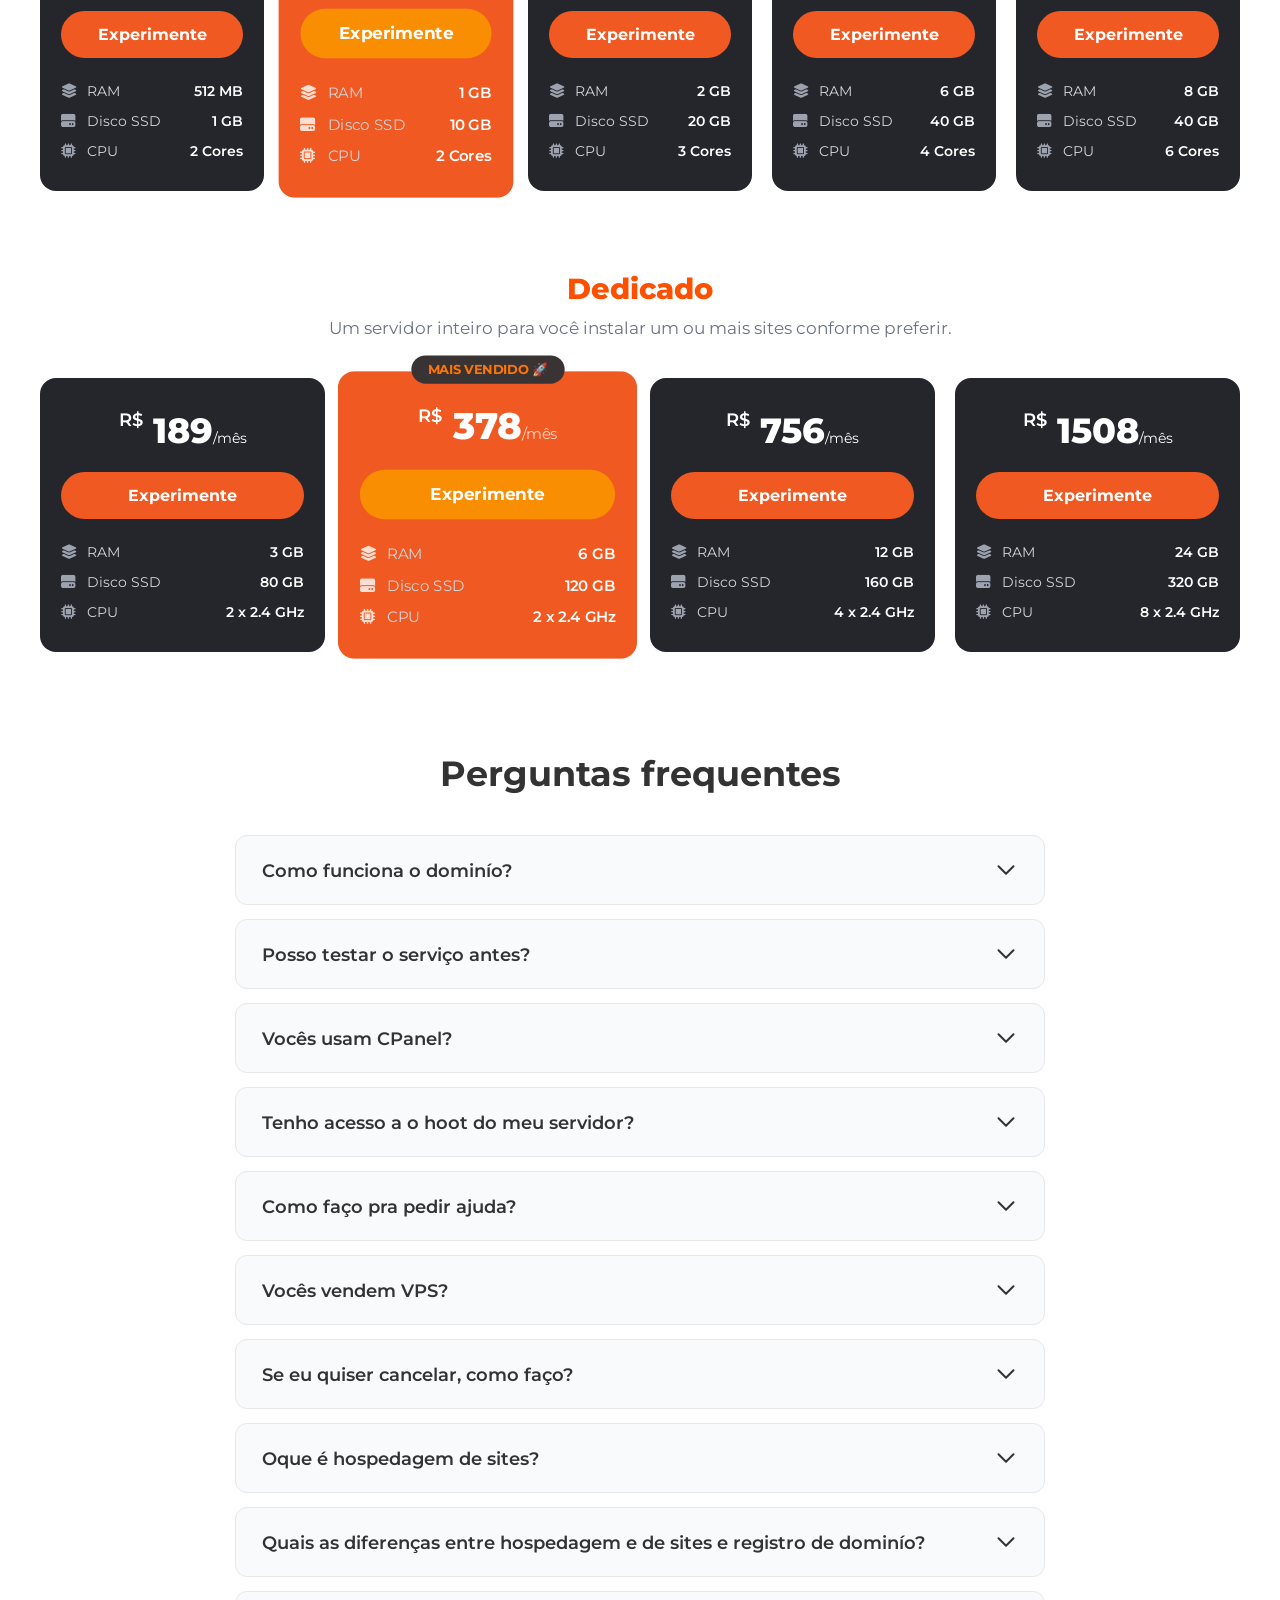
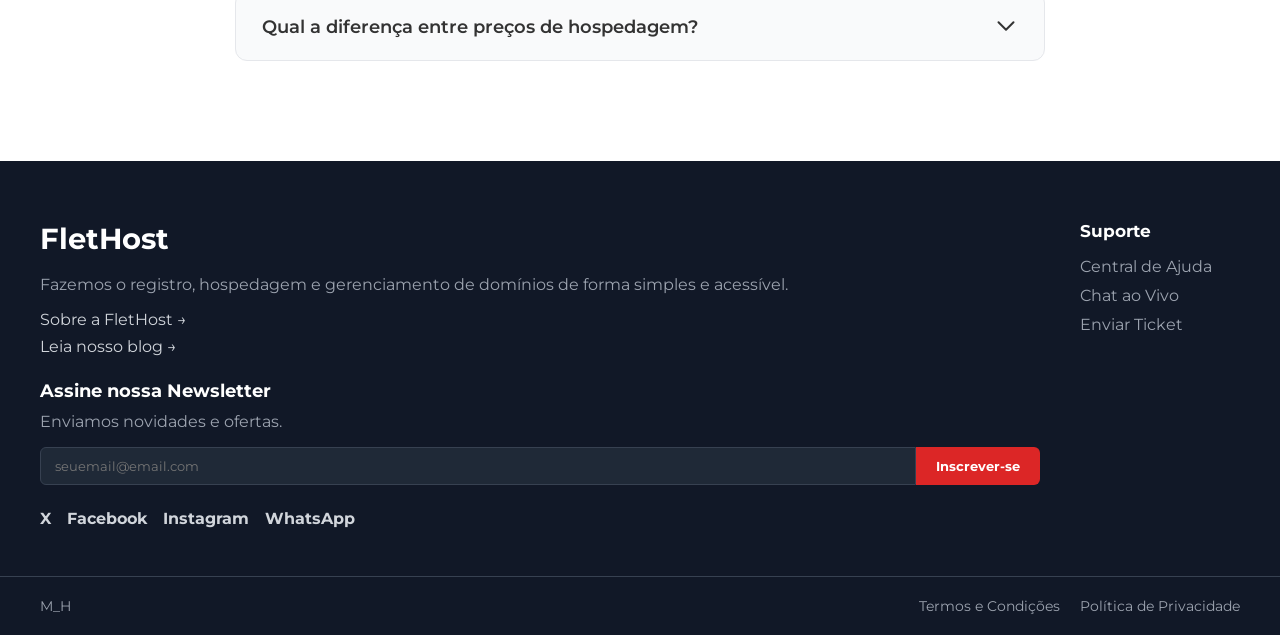
<file: desafio_est-gio-VERSÃO 3/Hospedagem.html>
<!DOCTYPE html>
<html lang="pt-br">

<head>
    <meta charset="UTF-8">
    <meta name="viewport" content="width=device-width, initial-scale=1.0">
    <link rel="stylesheet" href="https://cdnjs.cloudflare.com/ajax/libs/font-awesome/6.5.1/css/all.min.css">
    <title>Hospedagem</title>
    <link rel="stylesheet" href="Estilo/sytle.css">
    <link rel="stylesheet" href="Estilo/estilo_hospedagem.css">
</head>

<body>

    <header>

        <div class="barra-topo">
            <a href="" class="link-topo">Fale conosco</a>
            <a href="" class="link-topo">Cadastre-se</a>
            <a href="" class="link-topo">Entrar</a>
        </div>

        <div class="barra-principal">
            <h1 class="imagem_logo">
                <a href="index.html">
                    <img src="Imagens/logo_flesthost.jpeg" alt="Logo FletHost">
                </a>
            </h1>

            <nav class="menu">
                <a href="dominios.html" style="text-decoration: none; color: inherit;">
                    <h2 class="elementos">Domínio</h2>
                </a>

                <a href="Hospedagem.html" style="text-decoration: none; color: inherit;">
                    <h2 class="elementos">Hospedagem</h2>
                </a>
                <h2 class="elementos">WhatsApp</h2>
                <h2 class="elementos">Construtor de Sites</h2>
            </nav>
        </div>

    </header>

    <section class="wordpress-destaque">

        <div class="wordpress-texto">

            <h1 class="wordpress-titulo">
                Usar <span class="wordpress-highlight">WordPress</span> na FletHost é muito mais inteligente
            </h1>

            <p class="wordpress-descricao">
                Na FletHost você hospeda fácil o seu site, mantém o foco no seu negócio e ganha em economia, segurança e
                estabilidade.
            </p>

            <button class="wordpress-botao">Experimente grátis</button>
        </div>

        <div class="wordpress-imagem">
            <img src="Imagens/wordspess.jpg" alt="Instalar WordPress e PHP">
        </div>

    </section>

    <section class="beneficios-hospedagem">

        <h2 class="beneficios-titulo">Simplificamos a tarefa de hospedar</h2>
        <p class="beneficios-subtitulo">Nos mantemos a personalização para quem precisa. Trabalhamos muito para que você
            não precise
            trabalhar tanto, pelo menos não em coisas que não fazem o seu negócio crescer.</p>

        <div class="beneficios-checks">
            <span class="beneficios-check"><i class="fa-solid fa-check"></i> Plataformas prontas para sair usando</span>
            <span class="beneficios-check"><i class="fa-solid fa-check"></i> Configure a coisa toda no detalhe, se
                necessário</span>
        </div>

        <div class="beneficios-checks beneficios-checks-linha2">
            <span class="beneficios-check"><i class="fa-solid fa-check"></i> Redimensione recursos com um clique</span>
            <span class="beneficios-check"><i class="fa-solid fa-check"></i> Publique da forma que achar melhor</span>
        </div>



        <a href="#beneficios" class="beneficios-link">Descubra mais benefícios</a>

        <div class="beneficios-cartoes">

            <div class="beneficio-card">
                <img src="Imagens/monitoramento.jpg" alt="Monitore seu site em tempo real">
                <h3 class="beneficio-titulo">Monitore seu site em tempo real</h3>
                <p class="beneficio-descricao">É difícil tomar uma decisão sem dados, não é? Pois então, saiba
                    exatamente quanto a sua aplicação está consumindo de RAM, CPU e disco SSD em tempo real.</p>
            </div>

            <div class="beneficio-card">
                <img src="Imagens/infraestrutura.jpg" alt="Pequenas empresas">
                <h3 class="beneficio-titulo">Infraestrutura isolada</h3>
                <p class="beneficio-descricao">Seu site não é afetado com o desempenho dos seus vizinhos de servidor. E
                    você pode configurar suas variáveis de ambiente como quiser.</p>
            </div>

            <div class="beneficio-card">
                <img src="Imagens/ssd.jpg" alt="Grandes empresas">
                <h3 class="beneficio-titulo">100% Solid State Drive</h3>
                <p class="beneficio-descricao">Plataforma com armazenamento 100% SSD para deixar suas aplicações, sites,
                    bancos de dados e emails extremamente rápidos e estáveis.</p>
            </div>

        </div>


    </section>
    <section id="beneficios"></section>
    <div class="secao-imagem-texto">

        <div class="imagem-container">
            <img src="Imagens/pronta.svg" width="350px" alt="Buy a domain">
        </div>




        </section>
        <div class="texto-container">
            <h2>Plataformas prontas para sair usando</h2>
            <p>
                WordPress, PHP e MySQL são as opções prontas para sair usando. Simples e rápido, sem complicação, sem
                curva de aprendizado.
            </p>
            <a href="" class="link-destaque">Saiba mais →</a>
        </div>

    </div>

    <div class="secao-imagem-texto">

        <div class="imagem-container">
            <img src="Imagens/dev.svg" width="350px" alt="Chatbot WhatsApp" style="border-radius: 20px;">
        </div>

        <div class="texto-container">
            <h2>Configure a coisa toda no detalhe, se necessário</h2>
            <p>
                Escolha a versão do runtime que a sua aplicação requer. Configure variáveis de ambiente, tarefas
                agendadas da CRON, servidor de SMTP, ajustes finos via SSH, e muito mais.
            </p>
            <a href="" class="link-destaque">Saiba mais →</a>
        </div>


    </div>

    <div class="secao-imagem-texto">

        <div class="imagem-container">
            <img src="Imagens/publ.svg" width="400px"  alt="Chatbot WhatsApp" style="border-radius: 20px;">
        </div>

        <div class="texto-container">
            <h2>Publique da forma que achar melhor</h2>
            <p>
                Do old school FTPS ao moderno git com deploy automático a cada push. Coloque no ar a sua aplicação da
                forma que for mais conveniente para você.
            </p>
            <a href="" class="link-destaque">Saiba mais →</a>
        </div>

    </div>

    <div class="secao-imagem-texto">

        <div class="imagem-container">
            <img src="Imagens/site.svg" width="350px"  alt="Chatbot WhatsApp" style="border-radius: 20px;">
        </div>

        <div class="texto-container">
            <h2>Redimensione recursos com um clique</h2>
            <p>
                A sua aplicação ou site está bombando e agora precisa de mais memória e processador para conseguir dar
                conta de tanto acesso. Está aí um problema bom de ter e fácil de resolver.
            </p>
            <a href="" class="link-destaque">Saiba mais →</a>
        </div>

    </div>

    <section class="precos-secao">

        <h2 class="precos-titulo">Preços sem pegadinhas!</h2>
        <p class="precos-subtitulo">Valores estimados para um consumo <span class="precos-destaque">mensal</span></p>

        <h3 class="precos-plano-nome">Elástico</h3>
        <p class="precos-plano-desc">Você pode contratar mais recursos conforme o seu site for crescendo.</p>

        <div class="precos-cartoes">

            <div class="preco-card">
                <p class="preco-valor"><span class="preco-moeda">R$</span> 24<span class="preco-periodo">/mês</span></p>
                <button class="preco-botao">Experimente</button>
                <ul class="preco-specs">
                    <li><i class="fa-solid fa-layer-group"></i> RAM <span>512 MB</span></li>
                    <li><i class="fa-solid fa-hard-drive"></i> Disco SSD <span>1 GB</span></li>
                    <li><i class="fa-solid fa-microchip"></i> CPU <span>2 Cores</span></li>
                </ul>
            </div>

            <div class="preco-card preco-destaque">
                <span class="preco-selo">MAIS VENDIDO 🚀</span>
                <p class="preco-valor"><span class="preco-moeda">R$</span> 34<span class="preco-periodo">/mês</span></p>
                <button class="preco-botao preco-botao-destaque">Experimente</button>
                <ul class="preco-specs">
                    <li><i class="fa-solid fa-layer-group"></i> RAM <span>1 GB</span></li>
                    <li><i class="fa-solid fa-hard-drive"></i> Disco SSD <span>10 GB</span></li>
                    <li><i class="fa-solid fa-microchip"></i> CPU <span>2 Cores</span></li>
                </ul>
            </div>

            <div class="preco-card">
                <p class="preco-valor"><span class="preco-moeda">R$</span> 55<span class="preco-periodo">/mês</span></p>
                <button class="preco-botao">Experimente</button>
                <ul class="preco-specs">
                    <li><i class="fa-solid fa-layer-group"></i> RAM <span>2 GB</span></li>
                    <li><i class="fa-solid fa-hard-drive"></i> Disco SSD <span>20 GB</span></li>
                    <li><i class="fa-solid fa-microchip"></i> CPU <span>3 Cores</span></li>
                </ul>
            </div>

            <div class="preco-card">
                <p class="preco-valor"><span class="preco-moeda">R$</span> 190<span class="preco-periodo">/mês</span>
                </p>
                <button class="preco-botao">Experimente</button>
                <ul class="preco-specs">
                    <li><i class="fa-solid fa-layer-group"></i> RAM <span>6 GB</span></li>
                    <li><i class="fa-solid fa-hard-drive"></i> Disco SSD <span>40 GB</span></li>
                    <li><i class="fa-solid fa-microchip"></i> CPU <span>4 Cores</span></li>
                </ul>
            </div>

            <div class="preco-card">
                <p class="preco-valor"><span class="preco-moeda">R$</span> 270<span class="preco-periodo">/mês</span>
                </p>
                <button class="preco-botao">Experimente</button>
                <ul class="preco-specs">
                    <li><i class="fa-solid fa-layer-group"></i> RAM <span>8 GB</span></li>
                    <li><i class="fa-solid fa-hard-drive"></i> Disco SSD <span>40 GB</span></li>
                    <li><i class="fa-solid fa-microchip"></i> CPU <span>6 Cores</span></li>
                </ul>
            </div>

        </div>

        <h3 class="precos-plano-nome" style="margin-top: 80px;">Dedicado</h3>
        <p class="precos-plano-desc">Um servidor inteiro para você instalar um ou mais sites conforme preferir.</p>

        <div class="precos-cartoes-4">

            <div class="preco-card">
                <p class="preco-valor"><span class="preco-moeda">R$</span> 189<span class="preco-periodo">/mês</span>
                </p>
                <button class="preco-botao">Experimente</button>
                <ul class="preco-specs">
                    <li><i class="fa-solid fa-layer-group"></i> RAM <span>3 GB</span></li>
                    <li><i class="fa-solid fa-hard-drive"></i> Disco SSD <span>80 GB</span></li>
                    <li><i class="fa-solid fa-microchip"></i> CPU <span>2 x 2.4 GHz</span></li>
                </ul>
            </div>

            <div class="preco-card preco-destaque">
                <span class="preco-selo">MAIS VENDIDO 🚀</span>
                <p class="preco-valor"><span class="preco-moeda">R$</span> 378<span class="preco-periodo">/mês</span>
                </p>
                <button class="preco-botao preco-botao-destaque">Experimente</button>
                <ul class="preco-specs">
                    <li><i class="fa-solid fa-layer-group"></i> RAM <span>6 GB</span></li>
                    <li><i class="fa-solid fa-hard-drive"></i> Disco SSD <span>120 GB</span></li>
                    <li><i class="fa-solid fa-microchip"></i> CPU <span>2 x 2.4 GHz</span></li>
                </ul>
            </div>

            <div class="preco-card">
                <p class="preco-valor"><span class="preco-moeda">R$</span> 756<span class="preco-periodo">/mês</span>
                </p>
                <button class="preco-botao">Experimente</button>
                <ul class="preco-specs">
                    <li><i class="fa-solid fa-layer-group"></i> RAM <span>12 GB</span></li>
                    <li><i class="fa-solid fa-hard-drive"></i> Disco SSD <span>160 GB</span></li>
                    <li><i class="fa-solid fa-microchip"></i> CPU <span>4 x 2.4 GHz</span></li>
                </ul>
            </div>

            <div class="preco-card">
                <p class="preco-valor"><span class="preco-moeda">R$</span> 1508<span class="preco-periodo">/mês</span>
                </p>
                <button class="preco-botao">Experimente</button>
                <ul class="preco-specs">
                    <li><i class="fa-solid fa-layer-group"></i> RAM <span>24 GB</span></li>
                    <li><i class="fa-solid fa-hard-drive"></i> Disco SSD <span>320 GB</span></li>
                    <li><i class="fa-solid fa-microchip"></i> CPU <span>8 x 2.4 GHz</span></li>
                </ul>
            </div>

        </div>
        <div class="suporte">

            <h2>Perguntas frequentes</h2>

            <details class="pergunta">
                <summary>Como funciona o dominío?</summary>
                <p>Você adiciona créditos a sua conta e conforme utiliza o serviço (site, email, banco de dados, etc),
                    os seus créditos vão sendo descontados por hora.</p>
            </details>

            <details class="pergunta">
                <summary>Posso testar o serviço antes?</summary>
                <p>Sim! Crie sua conta agora e tenha acesso a 7 dias grátis para testar nossos serviços, sem precisar
                    adicionar o seu cartão de crédito!</p>
            </details>

            <details class="pergunta">
                <summary>Vocês usam CPanel?</summary>
                <p>Não! Desenhamos a Umbler do zero pensando em cada aspecto de usabilidade para criar algo realmente
                    diferenciado. Garantimos que o nosso painel é muuuito melhor que o CPanel.</p>
            </details>

            <details class="pergunta">
                <summary>Tenho acesso a o hoot do meu servidor?</summary>
                <p>Não. Você tem acesso via SSH (para servidores linux) em cada site do seu Cloud Sites, mas o
                    gerenciamento, atualização, segurança, etc é feito pela Umbler. Você só precisa se preocupar com o
                    seu negócio, a infraestrutura é problema nosso.</p>


            </details>
            <details class="pergunta">
                <summary>Como faço pra pedir ajuda?</summary>
                <p>Na FletHost você pode obter suporte de duas formas: entrando em contato com nossa equipe de
                    Atendimento e também pela Community!
                </p>
            </details>



            <details class="pergunta">
                <summary>Vocês vendem VPS?</summary>
                <p>O nosso Cloud Sites é um Cloud Server privado no qual você pode adicionar vários sites dentro através
                    do nosso painel de controle. Você não tem acesso root ao servidor, nós cuidamos de toda a parte
                    "chata", enquanto você cuida do seu negócio.
                </p>
            </details>




            <details class="pergunta">
                <summary>Se eu quiser cancelar, como faço?</summary>
                <p>Basta excluir os itens pela sua conta. Você adiciona um email, exclui esse email, e pronto, parou de
                    ser descontado.
                </p>
            </details>




            <details class="pergunta">
                <summary>Oque é hospedagem de sites? </summary>
                <p>Hospedagem de site é o serviço de armazenamento de um site e disponibilização constante do mesmo na
                    internet, ou seja, o serviço de hospedagem possibilitará que seu site seja visualizado 24h por dia
                    em todo o mundo. Quando você faz um site e quer que outras pessoas possam vê-lo, você terá que
                    publicar ou fazer o upload do seu site, através de um serviço de hospedagem de sites.
                </p>
            </details>





            <details class="pergunta">
                <summary>Quais as diferenças entre hospedagem e de sites e registro de dominío?</summary>
                <p>Registro de domínio é o seu endereço na internet, onde seus clientes e assinantes poderão encontrar
                    suas informações online. Simplificando: é aquele "www.suaempresa.com.br" que você digita quando quer
                    acessar algum site.

                    Já a hospedagem de sites é o espaço que o seu site vai ocupar, que vai permitir que seja acessado de
                    qualquer lugar do mundo. Uma hospedagem envolve servidores, banco de dados e outras estruturas que
                    garantem que o seu site fique sempre online
                </p>
            </details>





            <details class="pergunta">
                <summary>Qual a diferença entre preços de hospedagem?</summary>
                <p>Os preços de hospedagem mudam de acordo com as variações de recursos necessários para atender a
                    demanda do seu site. Para qualquer configuração o tráfego mensal é ilimitado, o que varia é o espaço
                    em disco, a quantidade de memória e o número de CPUs. Lembrando que a sua escolha vai refletir na
                    performance da sua página e deve ser baseada na quantidade de recursos que o seu site vai precisar,
                    o valor que você pretende investir e a necessidade de configuração.
                </p>
            </details>


        </div>


    </section>

    <footer class="rodape">

        <div class="rodape-sobre">
            <h2 class="logo-rodape">FletHost</h2>
            <p>Fazemos o registro, hospedagem e gerenciamento de domínios de forma simples e acessível.</p>

            <a href="">Sobre a FletHost →</a>
            <a href="">Leia nosso blog →</a>

            <div class="newsletter-rodape">
                <h3>Assine nossa Newsletter</h3>
                <p>Enviamos novidades e ofertas.</p>
                <form>
                    <input type="email" placeholder="seuemail@email.com">
                    <button type="submit">Inscrever-se</button>
                </form>
            </div>

            <div class="redes-sociais">
                <a href="">X</a>
                <a href="">Facebook</a>
                <a href="">Instagram</a>
                <a href="">WhatsApp</a>
            </div>
        </div>

        <div class="rodape-coluna">
            <h3>Suporte</h3>
            <a href="">Central de Ajuda</a>
            <a href="">Chat ao Vivo</a>
            <a href="">Enviar Ticket</a>
        </div>

    </footer>

    <div class="rodape-final">
        <p>M_H</p>
        <div class="links-legais">
            <a href="">Termos e Condições</a>
            <a href="">Política de Privacidade</a>
        </div>
    </div>

</body>

</body>

</html>
</file>
<file: Estilo/sytle.css>
* {
    margin: 0;
    padding: 0;
    box-sizing: border-box;
}

html, body {
    overflow-x: hidden;
}

header {
    display: flex;
    flex-direction: column;
}

.barra-topo {
    display: flex;
    flex-direction: row;
    justify-content: flex-end;
    gap: 20px;
    padding: 10px 40px;
}

.barra-principal {
    display: flex;
    flex-direction: row;
    justify-content: space-between;
    align-items: center;
    padding: 20px 40px;
}

.menu {
    display: flex;
    flex-direction: row;
    gap: 30px;
}

.link-topo {
    text-decoration: none;
    color: #333;
    transition: transform 0.15s ease, color 0.15s ease;
}

.link-topo:hover {
    color: #4f6bff;
}

.link-topo:active {
    transform: scale(0.9);
}

.elementos {
    cursor: pointer;
    padding: 10px 16px;
    border-radius: 6px;
    transition: background 0.2s ease, color 0.15s ease;
}

.elementos:hover {
    background-color: #f0f0f0;
    color: #4f6bff;
}

.elementos:active {
    transform: scale(0.9);
}

.imagem_logo img {
    width: 350px;
    height: auto;
    margin-left: 100px;
}

.inicio {
    background-image: url("../Imagens/fundo_roxo.jpg");
    background-size: cover;
    background-position: center;
    background-repeat: no-repeat;
    background-attachment: fixed;
    min-height: 100vh;
    padding: 120px 20px;
    text-align: center;
    display: flex;
    flex-direction: column;
    justify-content: center;
    align-items: center;
}

.titulo {
    text-align: center;
    font-size: 3.5em;
    color: #fff;
}

.cadastro {
    display: flex;
    justify-content: center;
    padding: 40px 0;
    width: 100%;
}

.cadastro input {
    background: #fff;
    border: none;
    border-radius: 50px 0 0 50px;
    padding: 16px 24px;
    width: 350px;
    max-width: 60%;
    font-size: 16px;
    outline: none;
}

.cadastro button {
    background: #dc2626;
    color: #fff;
    border: none;
    border-radius: 0 50px 50px 0;
    padding: 16px 32px;
    font-size: 16px;
    font-weight: bold;
    cursor: pointer;
    transition: background 0.2s ease;
}

.cadastro button:hover {
    background: #b91c1c;
}

.titulo2 {
    margin-top: 100px;
    text-align: center;
    font-size: 2.0em;
}

.cartoes {
    display: grid;
    grid-template-columns: repeat(3, 1fr);
    gap: 24px;
    padding: 40px;
    background-color: #f3f4f6;
    border-radius: 16px;
    margin: 40px;
}

.card-destaque {
    background: #fff;
    border: 1px solid #e5e7eb;
    border-radius: 12px;
    padding: 24px 32px;
    min-height: 400px;
    text-align: center;
    box-shadow: 0 2px 8px rgba(0, 0, 0, 0.05);
    transition: transform 0.2s ease, box-shadow 0.2s ease;
    display: flex;
    flex-direction: column;
    justify-content: space-between;
}

.card-destaque:hover {
    transform: translateY(-4px);
    box-shadow: 0 8px 20px rgba(0, 0, 0, 0.1);
}

.card-destaque h2 {
    font-size: 1.3em;
    font-weight: bold;
    color: #333;
    margin-bottom: 8px;
}

.card-destaque h3.badge {
    display: inline-block;
    padding: 4px 12px;
    border-radius: 20px;
    font-size: 0.85em;
    font-weight: bold;
    color: #fff;
}

.badge-vermelho {
    background-color: #dc2626;
}

.texto-destaque {
    color: #555;
    font-size: 1em;
    line-height: 1.5;
    margin: 16px 0 20px;
}

.butao {
    width: 100%;
    background: #9ca3af;
    color: #fff;
    border: none;
    border-radius: 8px;
    padding: 16px;
    font-size: 1.05em;
    font-weight: bold;
    cursor: pointer;
    transition: background 0.2s ease;
}

.butao:hover {
    background: #6b7280;
}

.secao-imagem-texto {
    display: flex;
    align-items: center;
    gap: 60px;
    padding: 60px 70px;
    max-width: 1100px;
    margin: 40px auto;
}

.secao-imagem-texto:nth-of-type(2) {
    flex-direction: row-reverse;
    align-items: flex-start;
}

.imagem-container {
    flex: 0 0 450px;
    height: 350px;
}

.imagem-container img {
    max-width: 500px;
}

.texto-container {
    flex: 1;
}

.texto-container h2 {
    font-size: 1.8em;
    margin-bottom: 16px;
    color: #1f2937;
}

.texto-container p {
    color: #555;
    line-height: 1.6;
    margin-bottom: 20px;
}

.link-destaque {
    color: #dc2626;
    font-weight: bold;
    text-decoration: none;
    transition: color 0.2s ease;
}

.link-destaque:hover {
    text-decoration: underline;
}

/* ===== SEÇÃO DE DÚVIDAS (FAQ ESTILO NAMECHEAP) ===== */

.suporte {
    max-width: 800px;
    margin: 80px auto;
    padding: 0 20px;
    font-family: sans-serif;
}

.suporte h2 {
    text-align: center;
    font-size: 2.2em;
    color: #333;
    margin-bottom: 40px;
}

.pergunta {
    border-bottom: 1px solid #e5e7eb;
    padding: 20px 0;
    transition: all 0.3s ease;
}

.pergunta summary {
    list-style: none;
    display: flex;
    justify-content: space-between;
    align-items: center;
    font-size: 1.2em;
    font-weight: 600;
    color: #333;
    cursor: pointer;
    user-select: none;
}

.pergunta summary::-webkit-details-marker {
    display: none;
}

.pergunta summary::after {
    content: "";
    display: inline-block;
    width: 24px;
    height: 24px;
    background-image: url("data:image/svg+xml,%3Csvg xmlns='http://www.w3.org/2000/svg' fill='none' viewBox='0 0 24 24' stroke-width='2' stroke='%23333333'%3E%3Cpath stroke-linecap='round' stroke-linejoin='round' d='M19.5 8.25l-7.5 7.5-7.5-7.5' /%3E%3C/svg%3E");
    background-size: contain;
    background-repeat: no-repeat;
    transition: transform 0.2s ease;
}

.pergunta summary:hover {
    color: #dc2626;
}

.pergunta[open] summary::after {
    transform: rotate(180deg);
}

.pergunta p {
    margin-top: 16px;
    color: #555;
    font-size: 1.05em;
    line-height: 1.6;
    padding-right: 40px;
}

.rodape {
    background-color: #111827;
    color: #d1d5db;
    display: flex;
    flex-wrap: wrap;
    justify-content: space-between;
    gap: 40px;
    padding: 60px 40px 40px;
}

.rodape-sobre {
    flex: 1;
    min-width: 280px;
}

.rodape-sobre .logo-rodape {
    color: #fff;
    font-size: 1.8em;
    margin-bottom: 16px;
}

.rodape-sobre p {
    color: #9ca3af;
    line-height: 1.6;
    margin-bottom: 12px;
}

.rodape-sobre a {
    display: block;
    color: #d1d5db;
    text-decoration: none;
    margin-bottom: 8px;
    transition: color 0.2s ease;
}

.rodape-sobre a:hover {
    color: #fff;
}

.newsletter-rodape {
    margin-top: 24px;
}

.newsletter-rodape h3 {
    color: #fff;
    font-size: 1.1em;
    margin-bottom: 8px;
}

.newsletter-rodape p {
    color: #9ca3af;
    margin-bottom: 12px;
}

.newsletter-rodape form {
    display: flex;
}

.newsletter-rodape input {
    background: #1f2937;
    border: 1px solid #374151;
    border-radius: 6px 0 0 6px;
    padding: 10px 14px;
    color: #fff;
    outline: none;
    flex: 1;
    min-width: 0;
}

.newsletter-rodape button {
    background: #dc2626;
    color: #fff;
    border: none;
    border-radius: 0 6px 6px 0;
    padding: 10px 20px;
    font-weight: bold;
    cursor: pointer;
    transition: background 0.2s ease;
}

.newsletter-rodape button:hover {
    background: #b91c1c;
}

.redes-sociais {
    display: flex;
    gap: 16px;
    margin-top: 24px;
}

.redes-sociais a {
    color: #d1d5db;
    text-decoration: none;
    font-weight: bold;
    transition: color 0.2s ease;
}

.redes-sociais a:hover {
    color: #fff;
}

.rodape-coluna {
    min-width: 160px;
}

.rodape-coluna h3 {
    color: #fff;
    font-size: 1.05em;
    margin-bottom: 16px;
}

.rodape-coluna a {
    display: block;
    color: #9ca3af;
    text-decoration: none;
    margin-bottom: 10px;
    transition: color 0.2s ease;
}

.rodape-coluna a:hover {
    color: #fff;
}

.rodape-final {
    background-color: #111827;
    color: #9ca3af;
    display: flex;
    justify-content: space-between;
    align-items: center;
    padding: 20px 40px;
    border-top: 1px solid #374151;
    font-size: 0.9em;
}

.links-legais {
    display: flex;
    gap: 20px;
}

.links-legais a {
    color: #9ca3af;
    text-decoration: none;
    transition: color 0.2s ease;
}

.links-legais a:hover {
    color: #fff;
}


/* ===================================================== */
/* ===== NOTEBOOK / TELAS MÉDIAS (até 1024px) ===== */
/* ===================================================== */
@media (max-width: 1024px) {

    .cartoes {
        grid-template-columns: repeat(2, 1fr);
    }

    .secao-imagem-texto {
        padding: 50px 40px;
        gap: 40px;
    }

    .imagem-container {
        flex: 0 0 380px;
        height: 300px;
    }

    .imagem-container img {
        max-width: 380px;
    }

}


/* ===================================================== */
/* ===== TABLET (até 768px) ===== */
/* ===================================================== */
@media (max-width: 768px) {

    .barra-topo {
        justify-content: center;
        flex-wrap: wrap;
        gap: 10px;
        padding: 10px 20px;
    }

    .barra-principal {
        flex-direction: column;
        gap: 15px;
        padding: 20px;
    }

    .menu {
        flex-direction: column;
        align-items: center;
        gap: 15px;
        flex-wrap: wrap;
    }

    .imagem_logo img {
        width: 220px;
        margin-left: 0;
    }

    .inicio {
        background-attachment: scroll;
        min-height: 80vh;
        padding: 80px 20px;
    }

    .titulo {
        font-size: 1.8em;
    }

    .cadastro {
        flex-direction: column;
        align-items: center;
        gap: 10px;
    }

    .cadastro input {
        width: 100%;
        max-width: 90%;
        border-radius: 50px;
    }

    .cadastro button {
        width: 90%;
        max-width: 300px;
        border-radius: 50px;
    }

    .titulo2 {
        margin-top: 60px;
        font-size: 1.7em;
        padding: 0 20px;
    }

    .cartoes {
        grid-template-columns: repeat(2, 1fr);
        margin: 20px;
        padding: 20px;
        gap: 16px;
    }

    .card-destaque {
        min-height: 360px;
        padding: 20px;
    }

    .secao-imagem-texto,
    .secao-imagem-texto:nth-of-type(2) {
        flex-direction: column;
        text-align: center;
        padding: 40px 20px;
        margin: 20px auto;
        gap: 30px;
        align-items: center;
    }

    .imagem-container {
        justify-content: center;
        flex: 0 0 auto;
        height: auto;
        width: 100%;
    }

    .imagem-container img {
        max-width: 320px;
        width: 100%;
    }

    .suporte {
        margin: 50px auto;
    }

    .suporte h2 {
        font-size: 1.8em;
        margin-bottom: 30px;
    }

    .pergunta summary {
        font-size: 1.05em;
    }

    .rodape {
        padding: 40px 25px;
        gap: 30px;
    }

    .rodape-final {
        flex-direction: column;
        gap: 12px;
        text-align: center;
        padding: 20px;
    }

}


/* ===================================================== */
/* ===== CELULAR GRANDE (até 480px) ===== */
/* ===================================================== */
@media (max-width: 480px) {

    .barra-topo {
        gap: 8px;
        padding: 8px 15px;
    }

    .link-topo {
        font-size: 0.85em;
    }

    .barra-principal {
        padding: 15px;
    }

    .imagem_logo img {
        width: 160px;
    }

    .menu {
        gap: 10px;
    }

    .elementos {
        font-size: 0.95em;
    }

    .titulo {
        font-size: 1.4em;
    }

    .inicio {
        min-height: 70vh;
        padding: 60px 15px;
    }

    .cadastro input {
        padding: 12px 16px;
        font-size: 14px;
    }

    .cadastro button {
        padding: 12px 20px;
        font-size: 14px;
    }

    .titulo2 {
        font-size: 1.5em;
        margin-top: 50px;
        padding: 0 20px;
    }

    .cartoes {
        grid-template-columns: 1fr;
        margin: 15px;
        padding: 16px;
        gap: 16px;
        border-radius: 12px;
    }

    .card-destaque {
        min-height: auto;
        padding: 20px;
    }

    .card-destaque h2 {
        font-size: 1.15em;
    }

    .texto-destaque {
        font-size: 0.95em;
    }

    .butao {
        padding: 14px;
        font-size: 1em;
    }

    .secao-imagem-texto,
    .secao-imagem-texto:nth-of-type(2) {
        padding: 30px 15px;
        margin: 15px auto;
    }

    .texto-container h2 {
        font-size: 1.4em;
    }

    .texto-container p {
        font-size: 0.95em;
    }

    .suporte h2 {
        font-size: 1.5em;
    }

    .pergunta summary {
        font-size: 0.95em;
    }

    .pergunta summary::after {
        width: 18px;
        height: 18px;
    }

    .pergunta p {
        font-size: 0.9em;
        padding-right: 20px;
    }

    .rodape {
        padding: 30px 20px;
    }

    .rodape-sobre .logo-rodape {
        font-size: 1.5em;
    }

    .newsletter-rodape form {
        flex-direction: column;
        gap: 8px;
    }

    .newsletter-rodape input {
        border-radius: 6px;
    }

    .newsletter-rodape button {
        border-radius: 6px;
    }

    .links-legais {
        flex-direction: column;
        gap: 8px;
    }

}
</file>
<file: desafio_est-gio-VERSÃO 3/Estilo/sytle.css>
@import url('https://fonts.googleapis.com/css2?family=Montserrat:ital,wght@0,100..900;1,100..900&display=swap');

* {
    margin: 0;
    padding: 0;
    box-sizing: border-box;
    font-family: 'Montserrat', sans-serif;
}

html, body {
    overflow-x: hidden;
}

header {
    display: flex;
    flex-direction: column;
}

.barra-topo {
    display: flex;
    flex-direction: row;
    justify-content: flex-end;
    gap: 20px;
    padding: 10px 40px;
}

.barra-principal {
    display: flex;
    flex-direction: row;
    flex-wrap: wrap;
    justify-content: space-between;
    align-items: center;
    padding: 20px 40px;
    gap: 30px;
}

.menu {
    display: flex;
    flex-direction: row;
    gap: 30px;
    flex-shrink: 0;
}

.link-topo {
    text-decoration: none;
    color: #333;
    transition: transform 0.15s ease, color 0.15s ease;
}

.link-topo:hover {
    color: #4f6bff;
}

.link-topo:active {
    transform: scale(0.9);
}

.elementos {
    cursor: pointer;
    padding: 10px 16px;
    border-radius: 6px;
    transition: background 0.2s ease, color 0.15s ease;
}

.elementos:hover {
    background-color: #f0f0f0;
    color: #4f6bff;
}

.elementos:active {
    transform: scale(0.9);
}

.imagem_logo img {
    width: 320px;
    height: auto;
    margin-left: 0;
    max-width: 100%;
}

.inicio {
    
    background-image: url("../Imagens/fundo_laranja-ezgif.com-resize.webp");
    background-size: cover;
    background-position: center;
    background-repeat: no-repeat;
    background-attachment: fixed; 
    min-height: 100vh;
    padding: 120px 20px;
    text-align: center;
    display: flex;
    flex-direction: column;
    justify-content: center;
    align-items: center;
}

.titulo {
    text-align: center;
    font-size: 3.5em;
    color: #fff;
}

.cadastro {
    display: flex;
    justify-content: center;
    padding: 40px 0;
    width: 100%;
}

.cadastro input {
    background: #fff;
    border: none;
    border-radius: 50px 0 0 50px;
    padding: 16px 24px;
    width: 350px;
    max-width: 60%;
    font-size: 16px;
    outline: none;
}

.cadastro button {
    background: #dc2626;
    color: #fff;
    border: none;
    border-radius: 0 50px 50px 0;
    padding: 16px 32px;
    font-size: 16px;
    font-weight: bold;
    cursor: pointer;
    transition: background 0.2s ease;
}

.cadastro button:hover {
    background: #b91c1c;
}

.titulo2 {
    margin-top: 100px;
    text-align: center;
    font-size: 2.0em;
}

.cartoes {
    display: grid;
    grid-template-columns: repeat(4, 1fr);
    gap: 20px;
    padding: 30px;
    background-color: #e2e0e0;
    border-radius: 16px;
    margin: 40px;
}

.card-destaque {
    background: #fff;
    border: 1px solid #e5e7eb;
    border-radius: 12px;
    padding: 20px 18px;
    min-height: 340px;
    text-align: center;
    box-shadow: 0 2px 8px rgba(0, 0, 0, 0.05);
    transition: transform 0.2s ease, box-shadow 0.2s ease;
    display: flex;
    flex-direction: column;
    justify-content: space-between;
}

.card-destaque:hover {
    transform: translateY(-4px);
    box-shadow: 0 8px 20px rgba(0, 0, 0, 0.1);
}

.card-destaque h2 {
    font-size: 1.1em;
    font-weight: bold;
    color: #333;
    margin-bottom: 8px;
}

.texto-destaque {
    color: #555;
    font-size: 0.9em;
    line-height: 1.5;
    margin: 16px 0 20px;
}
/* ===== ÍCONES RESPONSIVOS DOS CARTÕES ===== */
.icone-plano {
    font-size: clamp(1.5em, 4vw, 3em);
    margin: 12px 0;
    color: #333;
    transition: font-size 0.2s ease;
}

.card-destaque h3.badge {
    display: inline-block;
    padding: 4px 12px;
    border-radius: 20px;
    font-size: 0.85em;
    font-weight: bold;
    color: #fff;
}

.badge-vermelho {
    background-color: #dc2626;
}

.texto-destaque {
    color: #555;
    font-size: 1em;
    line-height: 1.5;
    margin: 16px 0 20px;
}

.butao {
    width: 100%;
    background: #9ca3af;
    color: #fff;
    border: none;
    border-radius: 8px;
    padding: 16px;
    font-size: 1.05em;
    font-weight: bold;
    cursor: pointer;
    transition: background 0.2s ease;
}

.butao:hover {
    background: #6b7280;
}

.secao-imagem-texto {
    display: flex;
    align-items: center;
    gap: 60px;
    padding: 60px 70px;
    max-width: 1100px;
    margin: 40px auto;
}

.secao-imagem-texto:nth-of-type(2) {
    flex-direction: row-reverse;
    align-items: flex-start;
}

.imagem-container {
    flex: 0 0 450px;
    height: 350px;
}

.imagem-container img {
    max-width: 500px;
}

.texto-container {
    flex: 1;
}

.texto-container h2 {
    font-size: 1.8em;
    margin-bottom: 16px;
    color: #1f2937;
}

.texto-container p {
    color: #555;
    line-height: 1.6;
    margin-bottom: 20px;
}

.link-destaque {
    color: #dc2626;
    font-weight: bold;
    text-decoration: none;
    transition: color 0.2s ease;
}

.link-destaque:hover {
    text-decoration: underline;
}



.suporte {
    max-width: 800px;
    margin: 80px auto;
    padding: 0 20px;
}

.suporte h2 {
    text-align: center;
    font-size: 2.2em;
    color: #333;
    margin-bottom: 40px;
}

.pergunta {
    border-bottom: 1px solid #e5e7eb;
    padding: 20px 0;
    transition: all 0.3s ease;
}

.pergunta summary {
    list-style: none;
    display: flex;
    justify-content: space-between;
    align-items: center;
    font-size: 1.2em;
    font-weight: 600;
    color: #333;
    cursor: pointer;
    user-select: none;
}

.pergunta summary::-webkit-details-marker {
    display: none;
}

.pergunta summary::after {
    content: "";
    display: inline-block;
    width: 24px;
    height: 24px;
    background-image: url("data:image/svg+xml,%3Csvg xmlns='http://www.w3.org/2000/svg' fill='none' viewBox='0 0 24 24' stroke-width='2' stroke='%23333333'%3E%3Cpath stroke-linecap='round' stroke-linejoin='round' d='M19.5 8.25l-7.5 7.5-7.5-7.5' /%3E%3C/svg%3E");
    background-size: contain;
    background-repeat: no-repeat;
    transition: transform 0.2s ease;
}

.pergunta summary:hover {
    color: #dc2626;
}

.pergunta[open] summary::after {
    transform: rotate(180deg);
}

.pergunta p {
    margin-top: 16px;
    color: #555;
    font-size: 1.05em;
    line-height: 1.6;
    padding-right: 40px;
}

.rodape {
    background-color: #111827;
    color: #d1d5db;
    display: flex;
    flex-wrap: wrap;
    justify-content: space-between;
    gap: 40px;
    padding: 60px 40px 40px;
}

.rodape-sobre {
    flex: 1;
    min-width: 280px;
}

.rodape-sobre .logo-rodape {
    color: #fff;
    font-size: 1.8em;
    margin-bottom: 16px;
}

.rodape-sobre p {
    color: #9ca3af;
    line-height: 1.6;
    margin-bottom: 12px;
}

.rodape-sobre a {
    display: block;
    color: #d1d5db;
    text-decoration: none;
    margin-bottom: 8px;
    transition: color 0.2s ease;
}

.rodape-sobre a:hover {
    color: #fff;
}

.newsletter-rodape {
    margin-top: 24px;
}

.newsletter-rodape h3 {
    color: #fff;
    font-size: 1.1em;
    margin-bottom: 8px;
}

.newsletter-rodape p {
    color: #9ca3af;
    margin-bottom: 12px;
}

.newsletter-rodape form {
    display: flex;
}

.newsletter-rodape input {
    background: #1f2937;
    border: 1px solid #374151;
    border-radius: 6px 0 0 6px;
    padding: 10px 14px;
    color: #fff;
    outline: none;
    flex: 1;
    min-width: 0;
}

.newsletter-rodape button {
    background: #dc2626;
    color: #fff;
    border: none;
    border-radius: 0 6px 6px 0;
    padding: 10px 20px;
    font-weight: bold;
    cursor: pointer;
    transition: background 0.2s ease;
}

.newsletter-rodape button:hover {
    background: #b91c1c;
}

.redes-sociais {
    display: flex;
    gap: 16px;
    margin-top: 24px;
}

.redes-sociais a {
    color: #d1d5db;
    text-decoration: none;
    font-weight: bold;
    transition: color 0.2s ease;
}

.redes-sociais a:hover {
    color: #fff;
}

.rodape-coluna {
    min-width: 160px;
}

.rodape-coluna h3 {
    color: #fff;
    font-size: 1.05em;
    margin-bottom: 16px;
}

.rodape-coluna a {
    display: block;
    color: #9ca3af;
    text-decoration: none;
    margin-bottom: 10px;
    transition: color 0.2s ease;
}

.rodape-coluna a:hover {
    color: #fff;
}

.rodape-final {
    background-color: #111827;
    color: #9ca3af;
    display: flex;
    justify-content: space-between;
    align-items: center;
    padding: 20px 40px;
    border-top: 1px solid #374151;
    font-size: 0.9em;
}

.links-legais {
    display: flex;
    gap: 20px;
}

.links-legais a {
    color: #9ca3af;
    text-decoration: none;
    transition: color 0.2s ease;
}

.links-legais a:hover {
    color: #fff;
}

/* ===================================================== */
/* ===== NOTEBOOK / TELAS MÉDIAS (até 1024px) ===== */
/* ===================================================== */
@media (max-width: 1024px) {

    .cartoes {
        grid-template-columns: repeat(2, 1fr);
    }

    .secao-imagem-texto {
        padding: 50px 40px;
        gap: 40px;
    }

    .imagem-container {
        flex: 0 0 380px;
        height: 300px;
    }

    .imagem-container img {
        max-width: 380px;
    }

}


/* ===================================================== */
/* ===== TABLET (até 768px) ===== */
/* ===================================================== */
@media (max-width: 768px) {

    .barra-topo {
        justify-content: center;
        flex-wrap: wrap;
        gap: 10px;
        padding: 10px 20px;
    }

    .barra-principal {
        flex-direction: column;
        gap: 15px;
        padding: 20px;
    }

    .menu {
        flex-direction: column;
        align-items: center;
        gap: 15px;
        flex-wrap: wrap;
    }

    .imagem_logo img {
        width: 220px;
        margin-left: 0;
    }

    .inicio {
        background-attachment: fixed; /* Parallax mantido fixo para tablets 🚀 */
        min-height: 80vh;
        padding: 80px 20px;
    }

    .titulo {
        font-size: 1.8em;
    }

    .cadastro {
        flex-direction: column;
        align-items: center;
        gap: 10px;
    }

    .cadastro input {
        width: 100%;
        max-width: 90%;
        border-radius: 50px;
    }

    .cadastro button {
        width: 90%;
        max-width: 300px;
        border-radius: 50px;
    }

    .titulo2 {
        margin-top: 60px;
        font-size: 1.7em;
        padding: 0 20px;
    }

    .cartoes {
        grid-template-columns: repeat(2, 1fr);
        margin: 20px;
        padding: 20px;
        gap: 16px;
    }

    .card-destaque {
        min-height: 360px;
        padding: 20px;
    }

    .secao-imagem-texto,
    .secao-imagem-texto:nth-of-type(2) {
        flex-direction: column;
        text-align: center;
        padding: 40px 20px;
        margin: 20px auto;
        gap: 30px;
        align-items: center;
    }

    .imagem-container {
        justify-content: center;
        flex: 0 0 auto;
        height: auto;
        width: 100%;
    }

    .imagem-container img {
        max-width: 320px;
        width: 100%;
    }

    .suporte {
        margin: 50px auto;
    }

    .suporte h2 {
        font-size: 1.8em;
        margin-bottom: 30px;
    }

    .pergunta summary {
        font-size: 1.05em;
    }

    .rodape {
        padding: 40px 25px;
        gap: 30px;
    }

    .rodape-final {
        flex-direction: column;
        gap: 12px;
        text-align: center;
        padding: 20px;
    }

}


/* ===================================================== */
/* ===== CELULAR GRANDE (até 480px) ===== */
/* ===================================================== */
@media (max-width: 480px) {

    .barra-topo {
        gap: 8px;
        padding: 8px 15px;
    }

    .link-topo {
        font-size: 0.85em;
    }

    .barra-principal {
        padding: 15px;
    }

    .imagem_logo img {
        width: 160px;
    }

    .menu {
        gap: 10px;
    }

    .elementos {
        font-size: 0.95em;
    }

    .titulo {
        font-size: 1.4em;
    }

    .inicio {
        background-attachment: fixed; /* Parallax mantido fixo para celulares 🚀 */
        min-height: 70vh;
        padding: 60px 15px;
    }

    .cadastro input {
        padding: 12px 16px;
        font-size: 14px;
    }

    .cadastro button {
        padding: 12px 20px;
        font-size: 14px;
    }

    .titulo2 {
        font-size: 1.5em;
        margin-top: 50px;
        padding: 0 20px;
    }

    .cartoes {
        grid-template-columns: 1fr;
        margin: 15px;
        padding: 16px;
        gap: 16px;
        border-radius: 12px;
    }

    .card-destaque {
        min-height: auto;
        padding: 20px;
    }

    .card-destaque h2 {
        font-size: 1.15em;
    }

    .icone-plano {
        font-size: 1.6em;
        margin: 8px 0;
    }

    .texto-destaque {
        font-size: 0.95em;
    }

    .butao {
        padding: 14px;
        font-size: 1em;
    }

    .secao-imagem-texto,
    .secao-imagem-texto:nth-of-type(2) {
        padding: 30px 15px;
        margin: 15px auto;
    }

    .texto-container h2 {
        font-size: 1.4em;
    }

    .texto-container p {
        font-size: 0.95em;
    }

    .suporte h2 {
        font-size: 1.5em;
    }

    .pergunta summary {
        font-size: 0.95em;
    }

    .pergunta summary::after {
        width: 18px;
        height: 18px;
    }

    .pergunta p {
        font-size: 0.9em;
        padding-right: 20px;
    }

    .rodape {
        padding: 30px 20px;
    }

    .rodape-sobre .logo-rodape {
        font-size: 1.5em;
    }

    .newsletter-rodape form {
        flex-direction: column;
        gap: 8px;
    }

    .newsletter-rodape input {
        border-radius: 6px;
    }

    .newsletter-rodape button {
        border-radius: 6px;
    }

    .links-legais {
        flex-direction: column;
        gap: 8px;
    }

}
</file>
<file: desafio_est-gio-VERSÃO 3/Estilo/estilo_dominio.css>
@import url('https://fonts.googleapis.com/css2?family=Montserrat:ital,wght@0,100..900;1,100..900&display=swap');

.beneficios {
    display: grid;
    grid-template-columns: repeat(2, 1fr);
    gap: 24px;
    max-width: 1100px;
    margin: 60px auto;
    padding: 40px;
    background-color: #eef1f6;
    border-radius: 16px;
}

.subtitulo {
    text-align: center;
    font-size: 1.3em;
    font-weight: 400;
    color: rgba(255, 255, 255, 0.85);
    margin-top: 12px;
    font-family: 'Montserrat', sans-serif;
}

.cadastro {
    display: flex;
    justify-content: center;
    padding: 40px 0;
    width: 100%;
}

.cadastro input {
    background: #fff;
    border: none;
    border-radius: 50px 0 0 50px;
    padding: 16px 24px;
    width: 350px;
    max-width: 60%;
    font-size: 16px;
    outline: none;
}

.cadastro button {
    background: #0190f0;
    color: #fff;
    border: none;
    border-radius: 0 50px 50px 0;
    padding: 16px 32px;
    font-size: 16px;
    font-weight: bold;
    cursor: pointer;
    transition: background 0.2s ease;
}

.cadastro button:hover {
    background: #031bf1;
}

.inicio {
    background-image: url("../Imagens/fundo_dominio.jpg");
    background-size: cover;
    background-position: center;
    background-repeat: no-repeat;
    background-attachment: fixed;
    min-height: 500px;
    padding: 80px 20px;
    text-align: center;
    display: flex;
    flex-direction: column;
    justify-content: center;
    align-items: center;
    border-radius: 5px;
}

.beneficio-card {
    background: transparent;
    padding: 20px;
    position: relative;
}

.beneficio-icone {
    width: 48px;
    height: 48px;
    background: #d1fadf;
    border-radius: 50%;
    display: flex;
    align-items: center;
    justify-content: center;
    font-size: 1.4em;
    margin-bottom: 16px;
}

.beneficio-card h3 {
    font-size: 1.2em;
    color: #1f2937;
    margin-bottom: 10px;
}

.beneficio-card p {
    color: #6b7280;
    line-height: 1.6;
    font-size: 0.95em;
}

.beneficio-destaque {
    background-color: #c9f5d5;
    border-radius: 16px;
    padding: 24px;
}

.beneficio-badge {
    position: absolute;
    top: -12px;
    left: 20px;
    background: #16a34a;
    color: #fff;
    padding: 4px 14px;
    border-radius: 20px;
    font-size: 0.8em;
    font-weight: bold;
}


/* ===== NOTEBOOK / TELAS MÉDIAS (até 1024px) ===== */
@media (max-width: 1024px) {

    .beneficios {
        grid-template-columns: repeat(2, 1fr);
    }

}


/* ===== TABLET (até 768px) ===== */
@media (max-width: 768px) {

    .beneficios {
        grid-template-columns: 1fr;
        margin: 40px auto;
        padding: 30px 20px;
    }

    .inicio {
        background-attachment: scroll;
        min-height: 400px;
        padding: 60px 20px;
    }

    .subtitulo {
        font-size: 1.1em;
    }

    .cadastro {
        flex-direction: column;
        align-items: center;
        gap: 10px;
        padding: 20px 0;
    }

    .cadastro input {
        width: 100%;
        max-width: 90%;
        border-radius: 50px;
    }

    .cadastro button {
        width: 90%;
        max-width: 300px;
        border-radius: 50px;
    }

}


/* ===== CELULAR (até 480px) ===== */
@media (max-width: 480px) {

    .beneficios {
        padding: 20px 15px;
        gap: 16px;
    }

    .beneficio-card h3 {
        font-size: 1.05em;
    }

    .beneficio-card p {
        font-size: 0.9em;
    }

    .inicio {
        min-height: 320px;
        padding: 50px 15px;
    }

    .subtitulo {
        font-size: 0.95em;
    }

    .cadastro input {
        padding: 12px 16px;
        font-size: 14px;
    }

    .cadastro button {
        padding: 12px 20px;
        font-size: 14px;
    }

}
</file>
<file: desafio_est-gio-VERSÃO 3/Estilo/estilo_hospedagem.css>
@import url('https://fonts.googleapis.com/css2?family=Montserrat:ital,wght@0,100..900;1,100..900&display=swap');

html {
    scroll-behavior: smooth;
}

.wordpress-destaque {
    display: flex;
    align-items: center;
    gap: 60px;
    max-width: 1200px;
    margin: 80px auto;
    padding: 0 40px;
}

.wordpress-texto {
    flex: 1;
}

.wordpress-badge {
    display: inline-flex;
    align-items: center;
    gap: 6px;
    color: #4f6bff;
    font-weight: bold;
    font-size: 1.1em;
    margin-bottom: 20px;
}

.wordpress-titulo {
    font-size: 2.8em;
    font-weight: 800;
    color: #1f2937;
    line-height: 1.15;
    margin-bottom: 24px;
}

.wordpress-highlight {
    color: #4f6bff;
}

.wordpress-descricao {
    font-size: 1.1em;
    color: #4b5563;
    line-height: 1.6;
    margin-bottom: 32px;
    max-width: 480px;
}

.wordpress-botao {
    background: #f4667c;
    color: #fff;
    border: none;
    border-radius: 50px;
    padding: 18px 40px;
    font-size: 1.1em;
    font-weight: bold;
    cursor: pointer;
    transition: background 0.2s ease, transform 0.15s ease;
}

.wordpress-botao:hover {
    background: #e04f66;
}

.wordpress-botao:active {
    transform: scale(0.96);
}

.wordpress-imagem {
    flex: 1;
    display: flex;
    justify-content: center;
}

.wordpress-imagem img {
    max-width: 100%;
    width: 500px;
    height: auto;
    border-radius: 15px;
}

/* ===== SEÇÃO SIMPLIFICAMOS / BENEFÍCIOS ===== */

.beneficios-hospedagem {
    text-align: center;
    max-width: 1200px;
    margin: 100px auto;
    padding: 0 40px;
    font-family: sans-serif;


}

.beneficios-titulo {
    font-size: 2.6em;
    font-weight: 700;
    color: #1f2937;
    margin-bottom: 20px;
    margin-top: 300px;
}

.beneficios-subtitulo {
    font-size: 1.15em;
    color: #4b5563;
    line-height: 1.6;
    max-width: 760px;
    margin: 0 auto 40px auto;
    margin-top: 100px;
}

.beneficios-checks {
    display: flex;
    justify-content: center;
    gap: 30px;
    margin-bottom: 15px;
    flex-wrap: wrap;

}

.beneficios-checks-linha2 {
    margin-bottom: 30px;
}

.beneficios-check {
    font-size: 1.05em;
    color: #1f2937;
    display: inline-flex;
    align-items: center;
    gap: 8px;
    font-weight: 500;
}

.beneficios-check i {
    color: #4f6bff;
    font-size: 1.1em;
}

.beneficios-link {
    display: inline-block;
    color: #4f6bff;
    font-weight: bold;
    text-decoration: none;
    margin-bottom: 60px;
    font-size: 1.05em;
}

.beneficios-link:hover {
    text-decoration: underline;
}

/* ===== GRID DOS TRÊS CARTÕES ===== */
.beneficios-cartoes {
    display: grid;
    grid-template-columns: repeat(3, 1fr);
    gap: 40px;
    margin-top: 50px;
    max-width: 1200px;
    margin-left: auto;
    margin-right: auto;
    margin-top: 200px;
}

.beneficio-card {
    background: transparent;
    border: none;
    padding: 0;
    text-align: center;
    box-shadow: none;
    transition: transform 0.3s ease-in-out;
    cursor: pointer;
}

.beneficio-card:hover {
    transform: scale(1.05);
}

.beneficio-card img {
    width: 100%;
    max-width: 280px;
    height: 180px;
    object-fit: cover;
    margin: 0 auto 24px auto;
    display: block;
    border-radius: 10px;
}

.beneficio-card h3 {
    font-size: 1.3em;
    font-weight: 700;
    color: #1f2937;
    margin-bottom: 12px;
}

.beneficio-card p {
    font-size: 1em;
    color: #4a5568;
    line-height: 1.6;
    padding: 0 10px;
}

/* ===== ESPAÇAMENTO ENTRE SEÇÕES (PÁGINA HOSPEDAGEM) ===== */

.beneficios-hospedagem {
    margin-bottom: 0;
}

.beneficios-hospedagem+.secao-imagem-texto {
    margin-top: 120px;
}

.secao-imagem-texto {
    margin-top: 80px;
    margin-bottom: 80px;
}

.precos-secao .suporte {
    margin-top: 100px;
}


/* ===== SEÇÃO DE PREÇOS ===== */

.precos-secao {
    max-width: 1300px;
    margin: 100px auto;
    padding: 0 40px;
    text-align: center;
    margin-top: 200px;
}

.precos-titulo {
    font-size: 2.6em;
    font-weight: 800;
    color: #1f2937;
    margin-bottom: 16px;
}

.precos-subtitulo {
    font-size: 1.3em;
    color: #4b5563;
    margin-bottom: 60px;
}

.precos-destaque {
    color: #4f6bff;
    font-weight: bold;
}

.precos-plano-nome {
    font-size: 1.8em;
    font-weight: 800;
    color: #fd5000;
    margin-bottom: 12px;
}

.precos-plano-desc {
    color: #6b7280;
    font-size: 1.05em;
    margin-bottom: 40px;
}

.precos-cartoes {
    display: grid;
    grid-template-columns: repeat(5, 1fr);
    gap: 20px;
}

/* ==========================================
   CARDS COMUNS (Tema Escuro)
   ========================================== */
.preco-card {
    background: #25262B;
    border-radius: 16px;
    padding: 30px 20px;
    color: #fff;
    position: relative;
    border: 1px solid transparent;
    /* Suaviza a transição de movimento, sombra e borda */
    transition: transform 0.3s ease, box-shadow 0.3s ease, border-color 0.3s ease;
    cursor: pointer;
}

/* Hover do Card Comum: Sobe suavemente e cria uma borda laranja discreta */
.preco-card:hover {
    transform: translateY(-8px);
    box-shadow: 0 15px 30px rgba(0, 0, 0, 0.4);
    border-color: rgba(240, 90, 34, 0.4);
}

.precos-cartoes-4 {
    display: grid;
    grid-template-columns: repeat(4, 1fr);
    gap: 20px;
}

.preco-valor {
    font-size: 2.2em;
    font-weight: 800;
    color: #FFFFFF;
    margin-bottom: 20px;
}

.preco-moeda {
    font-size: 0.5em;
    vertical-align: top;
    font-weight: 600;
}

.preco-periodo {
    font-size: 0.4em;
    font-weight: 400;
    color: #ffffff;
}

/* ==========================================
   BOTÃO PADRÃO (Cards Escuros)
   ========================================== */
.preco-botao {
    width: 100%;
    background: #F05A22;
    color: #ffffff;
    border: none;
    border-radius: 50px;
    padding: 14px;
    font-size: 1em;
    font-weight: bold;
    cursor: pointer;
    margin-bottom: 24px;
    transition: transform 0.2s ease, background-color 0.2s ease, filter 0.2s ease;
}

/* Hover do Botão Padrão: Brilha um pouco mais e cresce levemente */
.preco-botao:hover {
    filter: brightness(1.1);
    transform: scale(1.03);
}

.preco-specs {
    list-style: none;
    text-align: left;
    display: flex;
    flex-direction: column;
    gap: 12px;
}

.preco-specs li {
    display: flex;
    align-items: center;
    gap: 10px;
    font-size: 0.9em;
    color: #d1d5db;
}

.preco-specs li span {
    margin-left: auto;
    color: #fff;
    font-weight: 600;
}

.preco-specs i {
    color: #9ca3af;
    width: 16px;
}

/* ==========================================
   CARD DESTAQUE - MAIS VENDIDO (Laranja)
   ========================================== */
.preco-destaque {
    background: #F05A22;
    transform: scale(1.05); /* Já começa ligeiramente maior */
    transition: transform 0.3s ease, box-shadow 0.3s ease;
}

/* Hover do Card Destaque: Sobe ainda mais e ganha um brilho laranja no fundo */
.preco-destaque:hover {
    transform: scale(1.05) translateY(-8px) !important; /* Mantém a escala original e sobe */
    box-shadow: 0 15px 35px rgba(240, 90, 34, 0.4);
}

.preco-destaque .preco-valor {
    color: #fff;
}

.preco-destaque .preco-periodo {
    color: rgba(255, 255, 255, 0.75);
}

.preco-selo {
    position: absolute;
    top: -16px;
    left: 50%;
    transform: translateX(-50%);
    background: #3a3333;
    color: #ff7606;
    padding: 6px 16px;
    border-radius: 20px;
    font-size: 0.75em;
    font-weight: bold;
    white-space: nowrap;
}

/* ==========================================
   BOTÃO DESTAQUE (Card Laranja)
   ========================================== */
.preco-botao-destaque {
    background: #fa8e02;
    color: #ffffff;
    transition: transform 0.2s ease, background-color 0.2s ease;
}

/* Hover do Botão Destaque: Fica com um laranja mais intenso e cresce levemente */
.preco-botao-destaque:hover {
    background: #ff4901;
    transform: scale(1.03);
}

.preco-destaque .preco-specs i {
    color: rgba(255, 255, 255, 0.8); /* Ajustado para ícones brancos suaves no fundo laranja */
}

/* ===== FAQ MAIS ORGANIZADO (PÁGINA HOSPEDAGEM) ===== */

.precos-secao .suporte {
    max-width: 850px;
}

.precos-secao .suporte h2 {
    margin-bottom: 40px;
}

.precos-secao .pergunta {
    background: #f9fafb;
    border: 1px solid #e5e7eb;
    border-bottom: 1px solid #e5e7eb;
    border-radius: 12px;
    padding: 22px 26px;
    margin-bottom: 14px;
    transition: box-shadow 0.2s ease, border-color 0.2s ease;
}

.precos-secao .pergunta:hover {
    box-shadow: 0 4px 14px rgba(0, 0, 0, 0.06);
    border-color: #d1d5db;
}

.precos-secao .pergunta[open] {
    background: #fff;
    border-color: #4f6bff;
}

.precos-secao .pergunta summary {
    font-size: 1.1em;
}

.precos-secao .pergunta p {
    padding-right: 30px;
    padding-top: 4px;
}


/* ===== RESPONSIVIDADE (Ajustes para Celular e Tablet) ===== */

@media (max-width: 900px) {
    .beneficios-cartoes {
        grid-template-columns: repeat(2, 1fr);
    }
}

@media (max-width: 600px) {
    .beneficios-titulo {
        font-size: 1.9em;
    }

    .beneficios-subtitulo {
        font-size: 1em;
    }

    .beneficios-cartoes {
        grid-template-columns: 1fr;
        gap: 20px;
    }

    .beneficios-checks {
        flex-direction: column;
        align-items: center;
        gap: 12px;
    }

    .beneficios-checks-linha2 {
        margin-top: -3px;
    }
}

/* ===== NOTEBOOK / TELAS MÉDIAS (até 1024px) ===== */
@media (max-width: 1024px) {

    .wordpress-destaque {
        gap: 40px;
        padding: 0 30px;
    }

    .wordpress-titulo {
        font-size: 2.2em;
    }

    .wordpress-imagem img {
        width: 380px;
    }

    .precos-cartoes {
        grid-template-columns: repeat(3, 1fr);
    }

    .precos-cartoes-4 {
        grid-template-columns: repeat(2, 1fr);
    }

    .preco-destaque {
        transform: none;
    }

}


/* ===== TABLET (até 768px) ===== */
@media (max-width: 768px) {

    .wordpress-destaque {
        flex-direction: column-reverse;
        text-align: center;
        margin: 50px auto;
        padding: 0 20px;
        gap: 30px;
    }

    .wordpress-descricao {
        margin-left: auto;
        margin-right: auto;
    }

    .wordpress-badge {
        justify-content: center;
    }

    .wordpress-titulo {
        font-size: 1.9em;
    }

    .wordpress-imagem img {
        width: 300px;
    }

    .precos-secao {
        margin: 60px auto;
        padding: 0 20px;
    }

    .precos-titulo {
        font-size: 2em;
    }

    .precos-subtitulo {
        font-size: 1.1em;
        margin-bottom: 40px;
    }

    .precos-cartoes {
        grid-template-columns: repeat(2, 1fr);
    }

    .precos-cartoes-4 {
        grid-template-columns: repeat(2, 1fr);
    }

}


/* ===== CELULAR (até 480px) ===== */
@media (max-width: 480px) {

    .wordpress-destaque {
        margin: 30px auto;
        padding: 0 15px;
    }

    .wordpress-titulo {
        font-size: 1.5em;
    }

    .wordpress-descricao {
        font-size: 1em;
    }

    .wordpress-botao {
        padding: 14px 28px;
        font-size: 1em;
        width: 100%;
    }

    .wordpress-imagem img {
        width: 240px;
    }

    .precos-titulo {
        font-size: 1.6em;
    }

    .precos-plano-nome {
        font-size: 1.4em;
    }

    .precos-cartoes {
        grid-template-columns: 1fr;
    }

    .precos-cartoes-4 {
        grid-template-columns: 1fr;
    }

    .preco-selo {
        font-size: 0.7em;
    }

}
</file>
